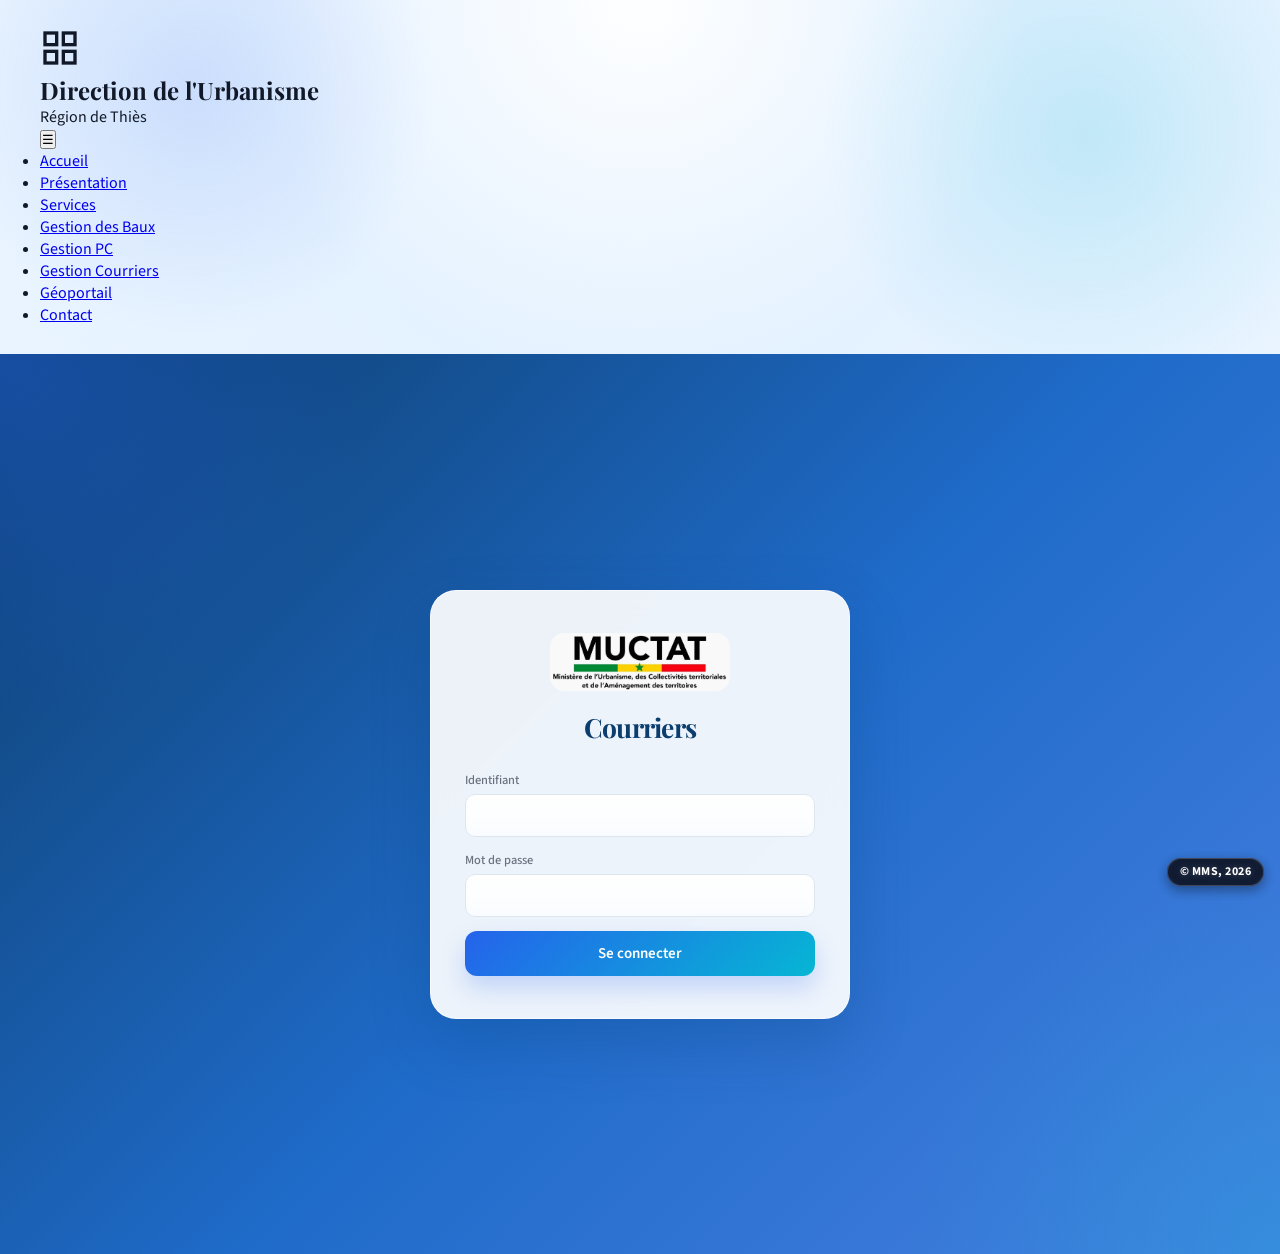
<file: index.html>
<!DOCTYPE html>
<html lang="fr">
<head>
<meta charset="UTF-8">
<meta name="viewport" content="width=device-width, initial-scale=1.0">
<title>Courriers — Connexion</title>
<link rel="icon" type="image/jpeg" href="images/muctat-logo.jpg">
<link href="https://fonts.googleapis.com/css2?family=Playfair+Display:wght@400;600&family=Source+Sans+3:wght@400;500;600&display=swap" rel="stylesheet">
<link rel="stylesheet" href="css/style.css">
<link rel="stylesheet" href="http://192.168.1.7/urbanisme1/styles.css">
<link href="https://cdnjs.cloudflare.com/ajax/libs/font-awesome/6.0.0/css/all.min.css" rel="stylesheet">
</head>
<body>
<!-- Navigation -->
    <nav class="navbar">
        <div class="container">
            <div class="nav-content">
                <div class="logo">
                    <svg width="40" height="40" viewBox="0 0 24 24" fill="none" stroke="currentColor" stroke-width="2">
                        <rect x="3" y="3" width="7" height="7"></rect>
                        <rect x="14" y="3" width="7" height="7"></rect>
                        <rect x="14" y="14" width="7" height="7"></rect>
                        <rect x="3" y="14" width="7" height="7"></rect>
                    </svg>
                    <div>
                        <h1>Direction de l'Urbanisme</h1>
                        <p>Région de Thiès</p>
                    </div>
                </div>
                <button class="menu-toggle" onclick="toggleMenu()">☰</button>
                <ul class="nav-links" id="navLinks">
                    <li><a href="https://urbanisme1.onrender.com/index.html">Accueil</a></li>
                    <li><a href="https://urbanisme1.onrender.com/presentation.html">Présentation</a></li>
                    <li><a href="https://urbanisme1.onrender.com/services.html">Services</a></li>
                    <li><a href="https://urbanisme1.onrender.com/vf_plateforme.html">Gestion des Baux</a></li>
                    <li><a href="https://dossierpermis.onrender.com">Gestion PC</a></li>
                    <li><a href="https://gestion-courriers.onrender.com" class="active">Gestion Courriers</a></li>
                    <li><a href="https://urbanisme1.onrender.com/geoportail_final.html">Géoportail</a></li>
                    <li><a href="https://urbanisme1.onrender.com/contact.html">Contact</a></li>
                </ul>
            </div>
        </div>
    </nav>
<div class="login-page">
  <div class="login-card">
    <div class="brand-block">
      <img src="images/muctat-logo.jpg" alt="Logo">
      <h1>Courriers</h1>
    </div>

    <form id="form-login">
      <div class="field">
        <label>Identifiant</label>
        <input type="text" id="username" required autocomplete="username">
      </div>
      <div class="field">
        <label>Mot de passe</label>
        <input type="password" id="password" required autocomplete="current-password">
      </div>
      <p id="erreur-login" class="msg-error" style="display:none;"></p>
      <button type="submit" class="btn btn-primary" style="width:100%; justify-content:center;" id="btn-connexion">
        Se connecter
      </button>
    </form>
  </div>
</div>

<script src="js/api-client.js"></script>
<script>
  CourrierAPI.moi().then(() => { window.location.href = 'accueil.html'; }).catch(() => {});

  document.getElementById('form-login').addEventListener('submit', async (e) => {
    e.preventDefault();
    const bouton = document.getElementById('btn-connexion');
    const erreur = document.getElementById('erreur-login');
    erreur.style.display = 'none';
    bouton.disabled = true;
    bouton.textContent = 'Connexion…';

    try {
      const username = document.getElementById('username').value.trim();
      const password = document.getElementById('password').value;
      await CourrierAPI.login(username, password);
      window.location.href = 'accueil.html';
    } catch (err) {
      erreur.textContent = err.message;
      erreur.style.display = 'block';
      bouton.disabled = false;
      bouton.textContent = 'Se connecter';
    }
  });
</script>
<div style="position: fixed; bottom: 14px; right: 16px; font-size: 12px; line-height: 1; font-weight: 700; letter-spacing: 0.04em; color: #ffffff; background: rgba(15, 23, 42, 0.78); border: 1px solid rgba(255,255,255,0.18); padding: 7px 12px; border-radius: 999px; box-shadow: 0 4px 12px rgba(0,0,0,0.2); backdrop-filter: blur(3px); font-family: 'Source Sans 3', sans-serif; z-index: 1000;">
  © MMS, 2026
</div>
<script src="http://192.168.1.7/urbanisme1/script.js"></script>
</body>
</html>
</file>
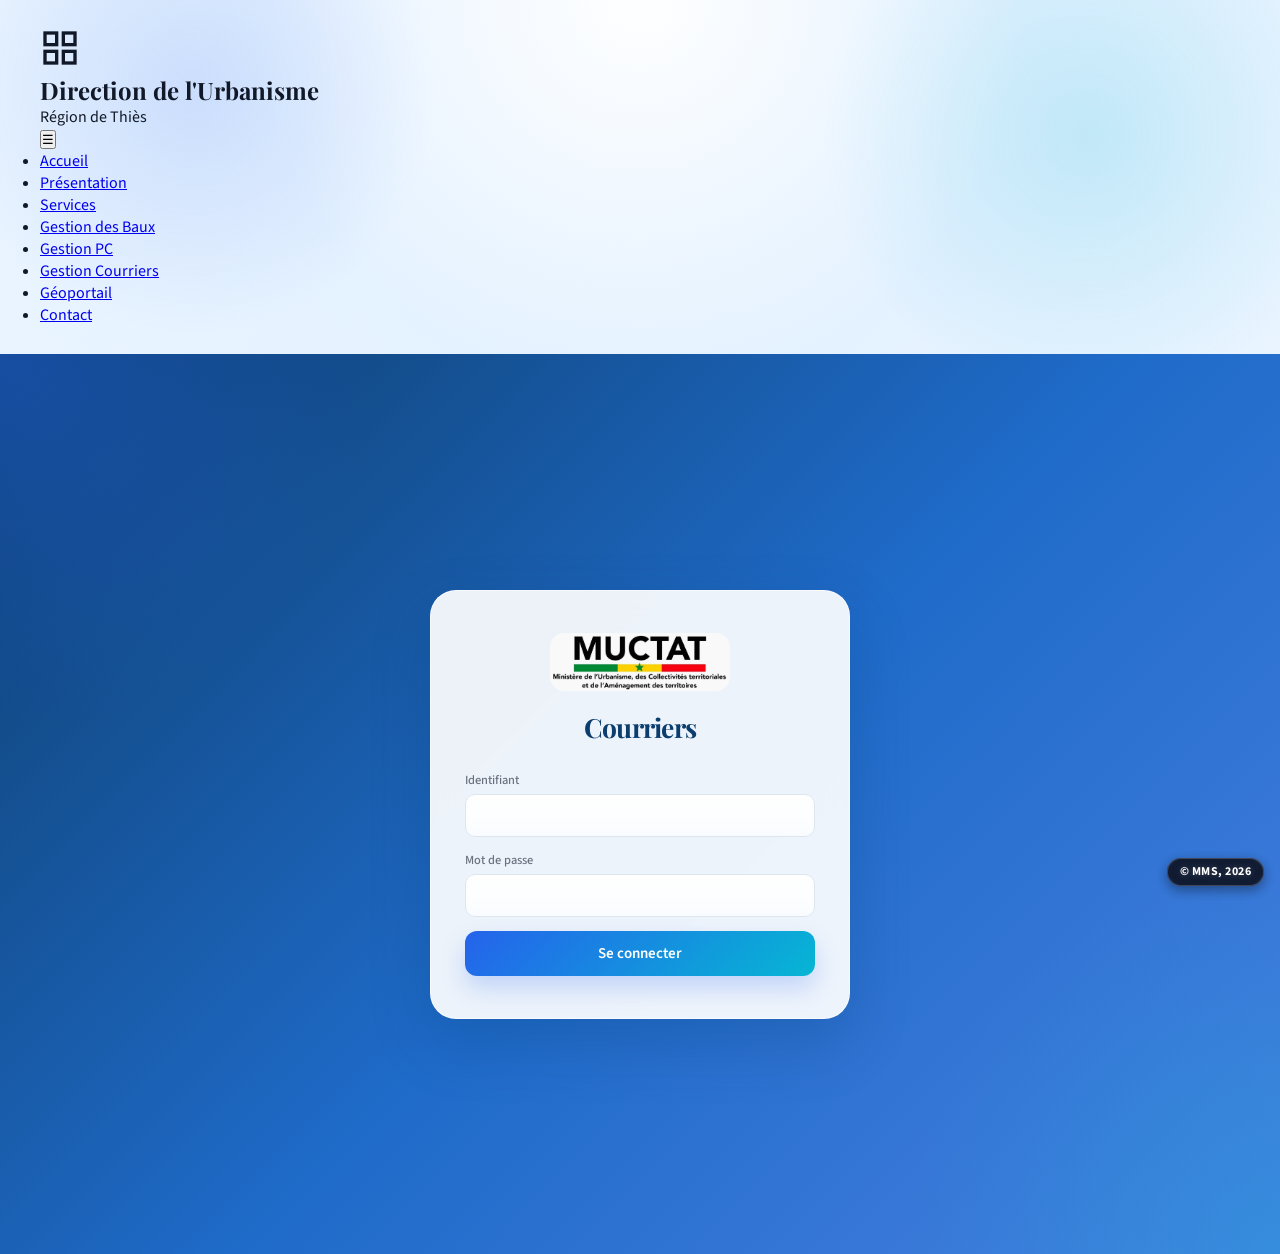
<file: accueil.html>
<!DOCTYPE html>
<html lang="fr">
<head>
<meta charset="UTF-8">
<meta name="viewport" content="width=device-width, initial-scale=1.0">
<title>Courriers — Accueil</title>
<link rel="icon" type="image/jpeg" href="images/muctat-logo.jpg">
<link href="https://fonts.googleapis.com/css2?family=Playfair+Display:wght@400;600&family=Source+Sans+3:wght@400;500;600&display=swap" rel="stylesheet">
<link rel="stylesheet" href="css/style.css">
</head>
<body>

<div id="navbar"></div>

<div class="container">
  <div class="home-hero">
    <h2>Bienvenue, <span id="home-nom"></span> 👋</h2>
    <p>Choisissez un module pour commencer.</p>
  </div>

  <div class="home-grid" id="home-grid"></div>
</div>

<script src="js/api-client.js"></script>
<script>
// ===================================================================
// NAVBAR PARTAGÉE — injectée dans <div id="navbar"></div>
// ===================================================================

const NAV_ITEMS = [
  { page: 'accueil', label: 'Accueil', href: 'accueil.html', roles: null },
  { page: 'tableau-de-bord', label: 'Tableau de bord', href: 'tableau-de-bord.html', roles: null },
  { page: 'entrants', label: 'Courriers entrants', href: 'courriers-entrants.html', roles: ['ADMINISTRATEUR', 'SUPER_AGENT'] },
  { page: 'sortants', label: 'Courriers sortants', href: 'courriers-sortants.html', roles: ['ADMINISTRATEUR', 'SUPER_AGENT'] },
  { page: 'imputations', label: 'Imputations', href: 'imputations.html', roles: null },
  { page: 'parametres', label: 'Paramètres', href: 'parametres.html', roles: ['ADMINISTRATEUR'] },
];

const LABEL_ROLE = {
  ADMINISTRATEUR: 'Administrateur',
  SUPER_AGENT: 'Super Agent',
  AGENT: 'Agent',
};

function resolveActivePage(activePage) {
  const rawPage = activePage || window.location.pathname || '';
  const normalized = rawPage
    .split('?')[0]
    .split('#')[0]
    .replace(/\\/g, '/')
    .toLowerCase();
  const fileName = normalized.substring(normalized.lastIndexOf('/') + 1);
  const baseName = fileName.replace(/\.html$/i, '');

  const aliases = {
    'accueil': 'accueil',
    'accueil.html': 'accueil',
    'tableau-de-bord': 'tableau-de-bord',
    'tableau-de-bord.html': 'tableau-de-bord',
    'courriers-entrants': 'entrants',
    'courriers-entrants.html': 'entrants',
    'courriers-sortants': 'sortants',
    'courriers-sortants.html': 'sortants',
    'imputations': 'imputations',
    'imputations.html': 'imputations',
    'parametres': 'parametres',
    'parametres.html': 'parametres',
    'index': null,
    'index.html': null,
  };

  return aliases[baseName] || aliases[fileName] || null;
}

function formatDateRelative(iso) {
  const d = new Date(iso);
  return d.toLocaleString('fr-FR', { day: '2-digit', month: '2-digit', hour: '2-digit', minute: '2-digit' });
}

function lienNotification(n) {
  if (n.lien_module === 'entrant') return 'courriers-entrants.html';
  if (n.lien_module === 'sortant') return 'courriers-sortants.html';
  if (n.lien_module === 'imputation') return 'imputations.html';
  return null;
}

async function rafraichirCloche() {
  const badge = document.getElementById('notif-badge');
  const liste = document.getElementById('notif-liste');
  if (!badge || !liste) return;
  try {
    const { notifications, non_lues } = await CourrierAPI.listerNotifications();
    badge.style.display = non_lues > 0 ? 'inline-flex' : 'none';
    badge.textContent = non_lues > 9 ? '9+' : String(non_lues);

    liste.innerHTML = notifications.length ? notifications.map((n) => `
      <div class="notif-item ${n.lu ? '' : 'notif-unread'}" data-id="${n.id}" data-href="${lienNotification(n) || ''}">
        <div class="notif-msg">${n.message}</div>
        <div class="notif-date">${formatDateRelative(n.created_at)}</div>
      </div>
    `).join('') : '<div class="notif-empty">Aucune notification.</div>';

    liste.querySelectorAll('.notif-item').forEach((el) => {
      el.addEventListener('click', async () => {
        try { await CourrierAPI.marquerNotificationLue(el.dataset.id); } catch (e) { /* ignore */ }
        if (el.dataset.href) window.location.href = el.dataset.href;
        else rafraichirCloche();
      });
    });
  } catch (err) {
    console.error('Notifications:', err.message);
  }
}

async function initNavbar(activePage) {
  const el = document.getElementById('navbar');
  if (!el) return null;

  let user;
  try {
    user = await CourrierAPI.moi();
  } catch (err) {
    window.location.href = 'index.html';
    return null;
  }

  const currentPage = resolveActivePage(activePage);

  const links = NAV_ITEMS
    .filter((item) => !item.roles || item.roles.includes(user.role))
    .map((item) => `<a href="${item.href}" class="${item.page === currentPage ? 'active' : ''}">${item.label}</a>`)
    .join('');

  el.innerHTML = `
    <header class="topbar">
      <div class="brand">
        <img src="images/muctat-logo.jpg" alt="Logo" onerror="this.style.display='none'">
        <div>
          <h1>Gestion des courriers</h1>
        </div>
      </div>
      <nav>${links}</nav>
      <div class="user-box">
        <div class="notif-bell-wrap">
          <button class="btn-bell" id="btn-cloche" title="Notifications" aria-label="Notifications">
            🔔<span class="notif-badge" id="notif-badge" style="display:none;">0</span>
          </button>
          <div class="notif-dropdown" id="notif-dropdown" style="display:none;">
            <div class="notif-dropdown-header">
              <strong>Notifications</strong>
              <button class="link-btn" id="btn-tout-lu" style="width:auto; margin:0;">Tout marquer comme lu</button>
            </div>
            <div class="notif-liste" id="notif-liste"><div class="notif-empty">Chargement…</div></div>
          </div>
        </div>
        <div>
          <div>${user.nom_complet}</div>
          <div class="role-tag">${LABEL_ROLE[user.role] || user.role}</div>
        </div>
        <button class="btn-logout" id="btn-deconnexion">Déconnexion</button>
      </div>
    </header>
  `;

  document.getElementById('btn-deconnexion').addEventListener('click', async () => {
    try { await CourrierAPI.logout(); } catch (e) { /* ignore */ }
    window.location.href = 'index.html';
  });

  const cloche = document.getElementById('btn-cloche');
  const dropdown = document.getElementById('notif-dropdown');
  cloche.addEventListener('click', (e) => {
    e.stopPropagation();
    dropdown.style.display = dropdown.style.display === 'none' ? 'block' : 'none';
  });
  document.addEventListener('click', (e) => {
    if (!dropdown.contains(e.target) && e.target !== cloche) dropdown.style.display = 'none';
  });
  document.getElementById('btn-tout-lu').addEventListener('click', async (e) => {
    e.stopPropagation();
    try { await CourrierAPI.marquerToutesNotificationsLues(); await rafraichirCloche(); } catch (err) { /* ignore */ }
  });

  rafraichirCloche();
  setInterval(rafraichirCloche, 30000);

  return user;
}
</script>
<script>
  const MODULES = [
    { href: 'tableau-de-bord.html', icon: '📊', titre: 'Tableau de bord', desc: "Vue d'ensemble de l'activité", roles: null },
    { href: 'courriers-entrants.html', icon: '📥', titre: 'Courriers entrants', desc: 'Enregistrer et suivre le courrier reçu', roles: ['ADMINISTRATEUR', 'SUPER_AGENT'] },
    { href: 'courriers-sortants.html', icon: '📤', titre: 'Courriers sortants', desc: 'Créer et suivre les courriers envoyés', roles: ['ADMINISTRATEUR', 'SUPER_AGENT'] },
    { href: 'imputations.html', icon: '📝', titre: 'Imputations', desc: 'Consignes, réponses et suivi des tâches', roles: null },
    { href: 'parametres.html', icon: '⚙️', titre: 'Paramètres', desc: 'Comptes utilisateurs et types de document', roles: ['ADMINISTRATEUR'] },
  ];

  async function demarrer() {
    const user = await initNavbar('accueil');
    document.getElementById('home-nom').textContent = user.nom_complet;
    const grid = document.getElementById('home-grid');
    grid.innerHTML = MODULES
      .filter((m) => !m.roles || m.roles.includes(user.role))
      .map((m) => `
        <a class="home-card" href="${m.href}">
          <div class="home-icon">${m.icon}</div>
          <h3>${m.titre}</h3>
          <p>${m.desc}</p>
        </a>
      `).join('');
  }
  demarrer().catch((err) => alert(err.message));
</script>
<div style="position: fixed; bottom: 14px; right: 16px; font-size: 12px; line-height: 1; font-weight: 700; letter-spacing: 0.04em; color: #ffffff; background: rgba(15, 23, 42, 0.78); border: 1px solid rgba(255,255,255,0.18); padding: 7px 12px; border-radius: 999px; box-shadow: 0 4px 12px rgba(0,0,0,0.2); backdrop-filter: blur(3px); font-family: 'Source Sans 3', sans-serif; z-index: 1000;">
  © MMS, 2026
</div>
</body>
</html>
</file>
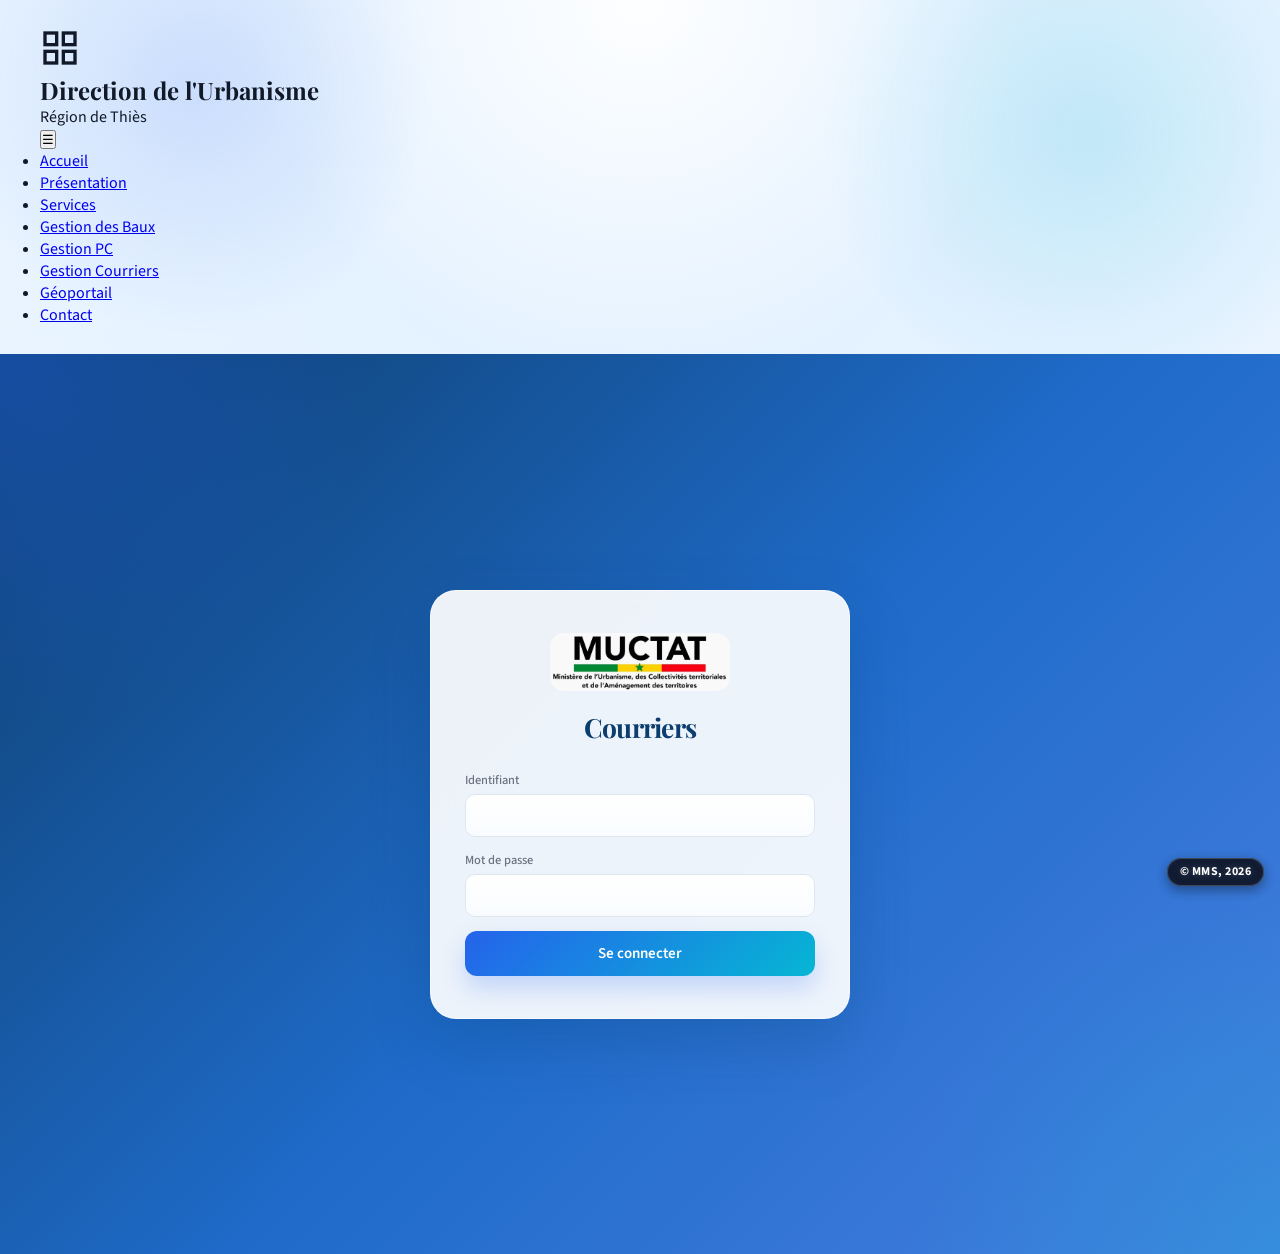
<file: courriers-entrants.html>
<!DOCTYPE html>
<html lang="fr">
<head>
<meta charset="UTF-8">
<meta name="viewport" content="width=device-width, initial-scale=1.0">
<title>Courriers entrants</title>
<link rel="icon" type="image/jpeg" href="images/muctat-logo.jpg">
<link href="https://fonts.googleapis.com/css2?family=Playfair+Display:wght@400;600&family=Source+Sans+3:wght@400;500;600&display=swap" rel="stylesheet">
<link rel="stylesheet" href="css/style.css">
</head>
<body>

<div id="navbar"></div>

<div class="container">
  <div class="page-header">
    <div>
      <h2>Courriers entrants</h2>
      <p>Enregistrement et suivi du courrier reçu</p>
    </div>
    <button class="btn btn-arrivee" id="btn-nouveau">+ Nouveau courrier entrant</button>
  </div>

  <div class="summary-grid">
    <div class="summary-card arrivee">
      <div class="label">Total entrants</div>
      <div class="value" id="summary-total">0</div>
      <div class="mini">Courriers enregistrés</div>
    </div>
    <div class="summary-card">
      <div class="label">En attente</div>
      <div class="value" id="summary-attente">0</div>
      <div class="mini">À traiter rapidement</div>
    </div>
    <div class="summary-card depart">
      <div class="label">Urgents</div>
      <div class="value" id="summary-urgents">0</div>
      <div class="mini">Priorité élevée</div>
    </div>
  </div>

  <div class="info-banner">
    <div class="info-item">Dernier numéro : <strong id="info-last">—</strong></div>
  </div>

  <div class="search-bar field-row">
    <input type="search" id="recherche" placeholder="Rechercher par numéro, expéditeur, objet…">
    <select id="filtre-statut">
      <option value="">Tous les statuts</option>
      <option value="en_attente">En attente</option>
      <option value="en_cours">En cours</option>
      <option value="traite">Traité</option>
    </select>
    <select id="filtre-priorite">
      <option value="">Toutes priorités</option>
      <option value="normal">Normal</option>
      <option value="urgent">Urgent</option>
      <option value="tres_urgent">Très urgent</option>
    </select>
  </div>

  <div class="table-card">
    <table>
      <thead>
        <tr>
          <th>Numéro</th><th>Date</th><th>Expéditeur</th><th>Objet</th><th>Priorité</th><th>Statut</th><th></th>
        </tr>
      </thead>
      <tbody id="corps-tableau">
        <tr><td colspan="7" class="empty-row">Chargement…</td></tr>
      </tbody>
    </table>
  </div>
</div>

<!-- Modale : création / détail -->
<div class="modal-overlay" id="modal-overlay" style="display:none;">
  <div class="modal modal-large">
    <div class="modal-header">
      <h3 id="modal-titre">Nouveau courrier entrant</h3>
      <button class="modal-close" id="modal-close">✕</button>
    </div>
    <div class="modal-body">
      <form id="form-courrier">
        <input type="hidden" id="c-id">
        <div class="field-row">
          <div class="field">
            <label>Date de réception</label>
            <input type="date" id="c-date" required>
          </div>
          <div class="field">
            <label>Expéditeur</label>
            <input type="text" id="c-expediteur" required>
          </div>
        </div>
        <div class="field">
          <label>Objet</label>
          <textarea id="c-objet" rows="2" required></textarea>
        </div>
        <div class="field-row">
          <div class="field">
            <label>Type de document</label>
            <div class="input-with-btn">
              <select id="c-type-doc"></select>
              <button type="button" class="btn btn-outline btn-sm" id="btn-add-type">+</button>
            </div>
          </div>
          <div class="field">
            <label>Priorité</label>
            <select id="c-priorite">
              <option value="normal">Normal</option>
              <option value="urgent">Urgent</option>
              <option value="tres_urgent">Très urgent</option>
            </select>
          </div>
          <div class="field">
            <label>Statut</label>
            <select id="c-statut">
              <option value="en_attente">En attente</option>
              <option value="en_cours">En cours</option>
              <option value="traite">Traité</option>
            </select>
          </div>
        </div>

        <div class="field" id="bloc-pj" style="display:none;">
          <label>Pièces jointes (scans)</label>
          <input type="file" id="c-fichier" multiple>
          <div class="pj-list" id="liste-pj"></div>
        </div>

        <div class="checkbox-row">
          <input type="checkbox" id="c-accuse">
          <label style="margin:0;">Accusé de réception délivré</label>
        </div>

        <p id="erreur-form" class="msg-error" style="display:none;"></p>

        <div class="modal-actions">
          <button type="submit" class="btn btn-arrivee" id="btn-enregistrer">Enregistrer</button>
          <button type="button" class="btn btn-outline" id="btn-annuler">Annuler</button>
          <button type="button" class="btn btn-danger" id="btn-supprimer" style="display:none; margin-left:auto;">Supprimer</button>
        </div>
      </form>

      <div id="bloc-historique" style="display:none; margin-top:24px;">
        <h3 style="font-size:0.95rem; color:var(--navy); margin-bottom:10px;">Historique des modifications</h3>
        <div id="liste-historique"></div>
      </div>
    </div>
  </div>
</div>

<script src="js/api-client.js"></script>
<script>
// ===================================================================
// NAVBAR PARTAGÉE — injectée dans <div id="navbar"></div>
// ===================================================================

const NAV_ITEMS = [
  { page: 'accueil', label: 'Accueil', href: 'accueil.html', roles: null },
  { page: 'tableau-de-bord', label: 'Tableau de bord', href: 'tableau-de-bord.html', roles: null },
  { page: 'entrants', label: 'Courriers entrants', href: 'courriers-entrants.html', roles: ['ADMINISTRATEUR', 'SUPER_AGENT'] },
  { page: 'sortants', label: 'Courriers sortants', href: 'courriers-sortants.html', roles: ['ADMINISTRATEUR', 'SUPER_AGENT'] },
  { page: 'imputations', label: 'Imputations', href: 'imputations.html', roles: null },
  { page: 'parametres', label: 'Paramètres', href: 'parametres.html', roles: ['ADMINISTRATEUR'] },
];

const LABEL_ROLE = {
  ADMINISTRATEUR: 'Administrateur',
  SUPER_AGENT: 'Super Agent',
  AGENT: 'Agent',
};

function resolveActivePage(activePage) {
  const rawPage = activePage || window.location.pathname || '';
  const normalized = rawPage
    .split('?')[0]
    .split('#')[0]
    .replace(/\\/g, '/')
    .toLowerCase();
  const fileName = normalized.substring(normalized.lastIndexOf('/') + 1);
  const baseName = fileName.replace(/\.html$/i, '');

  const aliases = {
    'accueil': 'accueil',
    'accueil.html': 'accueil',
    'tableau-de-bord': 'tableau-de-bord',
    'tableau-de-bord.html': 'tableau-de-bord',
    'courriers-entrants': 'entrants',
    'courriers-entrants.html': 'entrants',
    'courriers-sortants': 'sortants',
    'courriers-sortants.html': 'sortants',
    'imputations': 'imputations',
    'imputations.html': 'imputations',
    'parametres': 'parametres',
    'parametres.html': 'parametres',
    'index': null,
    'index.html': null,
  };

  return aliases[baseName] || aliases[fileName] || null;
}

function formatDateRelative(iso) {
  const d = new Date(iso);
  return d.toLocaleString('fr-FR', { day: '2-digit', month: '2-digit', hour: '2-digit', minute: '2-digit' });
}

function lienNotification(n) {
  if (n.lien_module === 'entrant') return 'courriers-entrants.html';
  if (n.lien_module === 'sortant') return 'courriers-sortants.html';
  if (n.lien_module === 'imputation') return 'imputations.html';
  return null;
}

async function rafraichirCloche() {
  const badge = document.getElementById('notif-badge');
  const liste = document.getElementById('notif-liste');
  if (!badge || !liste) return;
  try {
    const { notifications, non_lues } = await CourrierAPI.listerNotifications();
    badge.style.display = non_lues > 0 ? 'inline-flex' : 'none';
    badge.textContent = non_lues > 9 ? '9+' : String(non_lues);

    liste.innerHTML = notifications.length ? notifications.map((n) => `
      <div class="notif-item ${n.lu ? '' : 'notif-unread'}" data-id="${n.id}" data-href="${lienNotification(n) || ''}">
        <div class="notif-msg">${n.message}</div>
        <div class="notif-date">${formatDateRelative(n.created_at)}</div>
      </div>
    `).join('') : '<div class="notif-empty">Aucune notification.</div>';

    liste.querySelectorAll('.notif-item').forEach((el) => {
      el.addEventListener('click', async () => {
        try { await CourrierAPI.marquerNotificationLue(el.dataset.id); } catch (e) { /* ignore */ }
        if (el.dataset.href) window.location.href = el.dataset.href;
        else rafraichirCloche();
      });
    });
  } catch (err) {
    console.error('Notifications:', err.message);
  }
}

async function initNavbar(activePage) {
  const el = document.getElementById('navbar');
  if (!el) return null;

  let user;
  try {
    user = await CourrierAPI.moi();
  } catch (err) {
    window.location.href = 'index.html';
    return null;
  }

  const currentPage = resolveActivePage(activePage);

  const links = NAV_ITEMS
    .filter((item) => !item.roles || item.roles.includes(user.role))
    .map((item) => `<a href="${item.href}" class="${item.page === currentPage ? 'active' : ''}">${item.label}</a>`)
    .join('');

  el.innerHTML = `
    <header class="topbar">
      <div class="brand">
        <img src="images/muctat-logo.jpg" alt="Logo" onerror="this.style.display='none'">
        <div>
          <h1>Gestion des courriers</h1>
        </div>
      </div>
      <nav>${links}</nav>
      <div class="user-box">
        <div class="notif-bell-wrap">
          <button class="btn-bell" id="btn-cloche" title="Notifications" aria-label="Notifications">
            🔔<span class="notif-badge" id="notif-badge" style="display:none;">0</span>
          </button>
          <div class="notif-dropdown" id="notif-dropdown" style="display:none;">
            <div class="notif-dropdown-header">
              <strong>Notifications</strong>
              <button class="link-btn" id="btn-tout-lu" style="width:auto; margin:0;">Tout marquer comme lu</button>
            </div>
            <div class="notif-liste" id="notif-liste"><div class="notif-empty">Chargement…</div></div>
          </div>
        </div>
        <div>
          <div>${user.nom_complet}</div>
          <div class="role-tag">${LABEL_ROLE[user.role] || user.role}</div>
        </div>
        <button class="btn-logout" id="btn-deconnexion">Déconnexion</button>
      </div>
    </header>
  `;

  document.getElementById('btn-deconnexion').addEventListener('click', async () => {
    try { await CourrierAPI.logout(); } catch (e) { /* ignore */ }
    window.location.href = 'index.html';
  });

  const cloche = document.getElementById('btn-cloche');
  const dropdown = document.getElementById('notif-dropdown');
  cloche.addEventListener('click', (e) => {
    e.stopPropagation();
    dropdown.style.display = dropdown.style.display === 'none' ? 'block' : 'none';
  });
  document.addEventListener('click', (e) => {
    if (!dropdown.contains(e.target) && e.target !== cloche) dropdown.style.display = 'none';
  });
  document.getElementById('btn-tout-lu').addEventListener('click', async (e) => {
    e.stopPropagation();
    try { await CourrierAPI.marquerToutesNotificationsLues(); await rafraichirCloche(); } catch (err) { /* ignore */ }
  });

  rafraichirCloche();
  setInterval(rafraichirCloche, 30000);

  return user;
}
</script>
<script>
  let TYPES_DOC = [];
  let courrierCourantId = null;

  const LABEL_STATUT = { en_attente: 'En attente', en_cours: 'En cours', traite: 'Traité' };
  const LABEL_PRIORITE = { normal: 'Normal', urgent: 'Urgent', tres_urgent: 'Très urgent' };

  function remplirSelect(select, items, valeurSelectionnee) {
    select.innerHTML = items.map((i) => `<option value="${i.id}">${i.nom}</option>`).join('');
    if (valeurSelectionnee) select.value = valeurSelectionnee;
  }

  async function chargerListes() {
    TYPES_DOC = await CourrierAPI.listerTypesDocument();
    remplirSelect(document.getElementById('c-type-doc'), TYPES_DOC);
  }

  function mettreAJourResume(courriers) {
    const total = courriers.length;
    const attente = courriers.filter((c) => c.statut === 'en_attente').length;
    const urgents = courriers.filter((c) => c.priorite === 'urgent' || c.priorite === 'tres_urgent').length;
    const lastNumero = courriers.length ? courriers[0].numero || '—' : '—';

    document.getElementById('summary-total').textContent = total;
    document.getElementById('summary-attente').textContent = attente;
    document.getElementById('summary-urgents').textContent = urgents;
    document.getElementById('info-last').textContent = lastNumero;
  }

  async function chargerTableau() {
    const corps = document.getElementById('corps-tableau');
    corps.innerHTML = '<tr><td colspan="7" class="empty-row">Chargement…</td></tr>';
    const filtres = {};
    const q = document.getElementById('recherche').value.trim();
    const statut = document.getElementById('filtre-statut').value;
    const priorite = document.getElementById('filtre-priorite').value;
    if (q) filtres.q = q;
    if (statut) filtres.statut = statut;
    if (priorite) filtres.priorite = priorite;

    const courriers = await CourrierAPI.listerEntrants(filtres);
    mettreAJourResume(courriers);
    if (!courriers.length) {
      corps.innerHTML = '<tr><td colspan="7" class="empty-row"><div class="empty-state">📭 Aucun courrier entrant pour le moment.<br><small>Ajoutez un nouveau courrier pour commencer.</small></div></td></tr>';
      return;
    }
    corps.innerHTML = courriers.map((c) => `
      <tr data-id="${c.id}" class="${(c.priorite === 'urgent' || c.priorite === 'tres_urgent') ? 'highlight-row' : ''}" style="cursor:pointer;">
        <td><span class="ref-badge arrivee">${c.numero}</span></td>
        <td>${c.date_reception}</td>
        <td>${c.expediteur}</td>
        <td class="truncate">${c.objet}</td>
        <td><span class="priorite-tag priorite-${c.priorite}">${LABEL_PRIORITE[c.priorite]}</span></td>
        <td><span class="status-tag status-${c.statut}">${LABEL_STATUT[c.statut]}</span></td>
        <td>
          <button type="button" class="btn btn-sm btn-outline" data-action="voir-scan" data-module="entrant" data-id="${c.id}" title="Voir le PDF associé" aria-label="Voir le PDF associé">👁</button>
          <button type="button" class="btn btn-sm btn-danger" data-action="supprimer" data-id="${c.id}" title="Supprimer le courrier entrant">🗑</button>
        </td>
      </tr>
    `).join('');
    corps.querySelectorAll('tr[data-id]').forEach((tr) => {
      tr.addEventListener('click', () => ouvrirDetail(parseInt(tr.dataset.id, 10), courriers));
    });
    corps.querySelectorAll('[data-action="voir-scan"]').forEach((btn) => {
      btn.addEventListener('click', async (e) => {
        e.stopPropagation();
        try {
          const pjs = await CourrierAPI.listerPiecesJointes(btn.dataset.module, parseInt(btn.dataset.id, 10));
          if (pjs.length) {
            window.open(CourrierAPI.urlScan(pjs[0].chemin), '_blank', 'noopener,noreferrer');
          }
        } catch (err) {
          console.error(err);
        }
      });
    });
    corps.querySelectorAll('[data-action="supprimer"]').forEach((btn) => {
      btn.addEventListener('click', async (e) => {
        e.stopPropagation();
        if (!confirm('Supprimer définitivement ce courrier entrant ?')) return;
        try {
          await CourrierAPI.supprimerEntrant(parseInt(btn.dataset.id, 10));
          await chargerTableau();
        } catch (err) {
          alert(err.message);
        }
      });
    });
  }

  function resetForm() {
    courrierCourantId = null;
    document.getElementById('form-courrier').reset();
    document.getElementById('c-id').value = '';
    document.getElementById('c-date').value = new Date().toISOString().slice(0, 10);
    document.getElementById('c-statut').value = 'en_attente';
    document.getElementById('modal-titre').textContent = 'Nouveau courrier entrant';
    document.getElementById('bloc-pj').style.display = 'block';
    document.getElementById('bloc-historique').style.display = 'none';
    document.getElementById('btn-supprimer').style.display = 'none';
    document.getElementById('erreur-form').style.display = 'none';
  }

  function ouvrirModale() {
    document.getElementById('modal-overlay').style.display = 'flex';
  }
  function fermerModale() {
    document.getElementById('modal-overlay').style.display = 'none';
  }

  async function ouvrirDetail(id, courriers) {
    const c = courriers.find((x) => x.id === id);
    if (!c) return;
    resetForm();
    courrierCourantId = id;
    document.getElementById('modal-titre').textContent = `Courrier ${c.numero}`;
    document.getElementById('c-id').value = c.id;
    document.getElementById('c-date').value = c.date_reception;
    document.getElementById('c-expediteur').value = c.expediteur;
    document.getElementById('c-objet').value = c.objet;
    if (c.type_document_id) document.getElementById('c-type-doc').value = c.type_document_id;
    document.getElementById('c-priorite').value = c.priorite;
    document.getElementById('c-statut').value = c.statut;
    document.getElementById('c-accuse').checked = c.accuse_reception;
    document.getElementById('btn-supprimer').style.display = 'inline-flex';
    document.getElementById('bloc-pj').style.display = 'block';
    document.getElementById('bloc-historique').style.display = 'block';
    ouvrirModale();
    chargerPiecesJointes(id, c.numero);
    chargerHistorique(id);
  }

  async function chargerPiecesJointes(id, numero) {
    const liste = document.getElementById('liste-pj');
    liste.innerHTML = 'Chargement…';
    try {
      const pjs = await CourrierAPI.listerPiecesJointes('entrant', id);
      liste.innerHTML = pjs.length ? pjs.map((pj) => `
        <div class="pj-item">
          <span class="pj-label">
            <a href="${CourrierAPI.urlScan(pj.chemin)}" target="_blank" rel="noopener">${pj.nom_original}</a>
          </span>
          <div class="pj-actions">
            <a href="${CourrierAPI.urlScan(pj.chemin)}" target="_blank" rel="noopener" class="btn btn-sm btn-outline" title="Voir le PDF" aria-label="Voir le PDF">👁</a>
            <button type="button" class="btn btn-sm btn-danger" data-pj-id="${pj.id}">Supprimer</button>
          </div>
        </div>
      `).join('') : '<p style="color:var(--text-muted); font-size:0.85rem;">Aucune pièce jointe.</p>';
      liste.querySelectorAll('[data-pj-id]').forEach((btn) => {
        btn.addEventListener('click', async () => {
          await CourrierAPI.supprimerPieceJointe(btn.dataset.pjId);
          chargerPiecesJointes(id, numero);
        });
      });
    } catch (err) {
      liste.innerHTML = `<p class="msg-error">${err.message}</p>`;
    }
  }

  async function chargerHistorique(id) {
    const liste = document.getElementById('liste-historique');
    liste.innerHTML = 'Chargement…';
    try {
      const entrees = await CourrierAPI.historique({ courrier_module: 'entrant', entity_id: id });
      liste.innerHTML = entrees.length ? entrees.map((h) => `
        <div class="history-entry">
          <div class="history-icon">${(h.utilisateurs ? h.utilisateurs.nom_complet : '?').charAt(0)}</div>
          <div class="history-content">
            <strong>${h.action} — ${h.utilisateurs ? h.utilisateurs.nom_complet : 'Utilisateur inconnu'}</strong>
            <p>${new Date(h.created_at).toLocaleString('fr-FR')}</p>
          </div>
        </div>
      `).join('') : '<p style="color:var(--text-muted); font-size:0.85rem;">Aucun historique.</p>';
    } catch (err) {
      liste.innerHTML = `<p class="msg-error">${err.message}</p>`;
    }
  }

  document.getElementById('btn-nouveau').addEventListener('click', () => { resetForm(); ouvrirModale(); });
  document.getElementById('modal-close').addEventListener('click', fermerModale);
  document.getElementById('btn-annuler').addEventListener('click', fermerModale);

  document.getElementById('btn-add-type').addEventListener('click', async () => {
    const nom = prompt('Nom du nouveau type de document :');
    if (!nom) return;
    await CourrierAPI.ajouterTypeDocument(nom);
    await chargerListes();
  });

  document.getElementById('form-courrier').addEventListener('submit', async (e) => {
    e.preventDefault();
    const erreur = document.getElementById('erreur-form');
    erreur.style.display = 'none';
    const donnees = {
      date_reception: document.getElementById('c-date').value,
      expediteur: document.getElementById('c-expediteur').value.trim(),
      objet: document.getElementById('c-objet').value.trim(),
      type_document_id: document.getElementById('c-type-doc').value || null,
      priorite: document.getElementById('c-priorite').value,
      accuse_reception: document.getElementById('c-accuse').checked,
    };

    try {
      let courrier;
      if (courrierCourantId) {
        donnees.statut = document.getElementById('c-statut').value;
        courrier = await CourrierAPI.modifierEntrant(courrierCourantId, donnees);
        courrier = Array.isArray(courrier) ? courrier[0] : courrier;
      } else {
        courrier = await CourrierAPI.creerEntrant(donnees);
        courrier = Array.isArray(courrier) ? courrier[0] : courrier;
        courrierCourantId = courrier.id;
      }

      const fichierInput = document.getElementById('c-fichier');
      if (fichierInput.files.length) {
        for (const fichier of fichierInput.files) {
          const televerse = await CourrierAPI.televerserFichier('entrant', courrier.numero, fichier);
          await CourrierAPI.enregistrerPieceJointe({
            courrier_module: 'entrant',
            courrier_id: courrierCourantId,
            chemin: televerse.chemin,
            nom_original: televerse.nom_original,
            type_mime: televerse.type_mime,
          });
        }
      }

      fermerModale();
      chargerTableau();
    } catch (err) {
      erreur.textContent = err.message;
      erreur.style.display = 'block';
    }
  });

  document.getElementById('btn-supprimer').addEventListener('click', async () => {
    if (!courrierCourantId || !confirm('Supprimer définitivement ce courrier ?')) return;
    await CourrierAPI.supprimerEntrant(courrierCourantId);
    fermerModale();
    chargerTableau();
  });

  document.getElementById('recherche').addEventListener('input', () => { clearTimeout(window._t); window._t = setTimeout(chargerTableau, 300); });
  document.getElementById('filtre-statut').addEventListener('change', chargerTableau);
  document.getElementById('filtre-priorite').addEventListener('change', chargerTableau);

  async function demarrer() {
    const user = await initNavbar('entrants');
    if (user.role === 'AGENT') {
      window.location.href = 'imputations.html';
      return;
    }
    await chargerListes();
    resetForm();
    await chargerTableau();
  }
  demarrer().catch((err) => alert(err.message));
</script>
<div style="position: fixed; bottom: 14px; right: 16px; font-size: 12px; line-height: 1; font-weight: 700; letter-spacing: 0.04em; color: #ffffff; background: rgba(15, 23, 42, 0.78); border: 1px solid rgba(255,255,255,0.18); padding: 7px 12px; border-radius: 999px; box-shadow: 0 4px 12px rgba(0,0,0,0.2); backdrop-filter: blur(3px); font-family: 'Source Sans 3', sans-serif; z-index: 1000;">
  © MMS, 2026
</div>
</body>
</html>
</file>
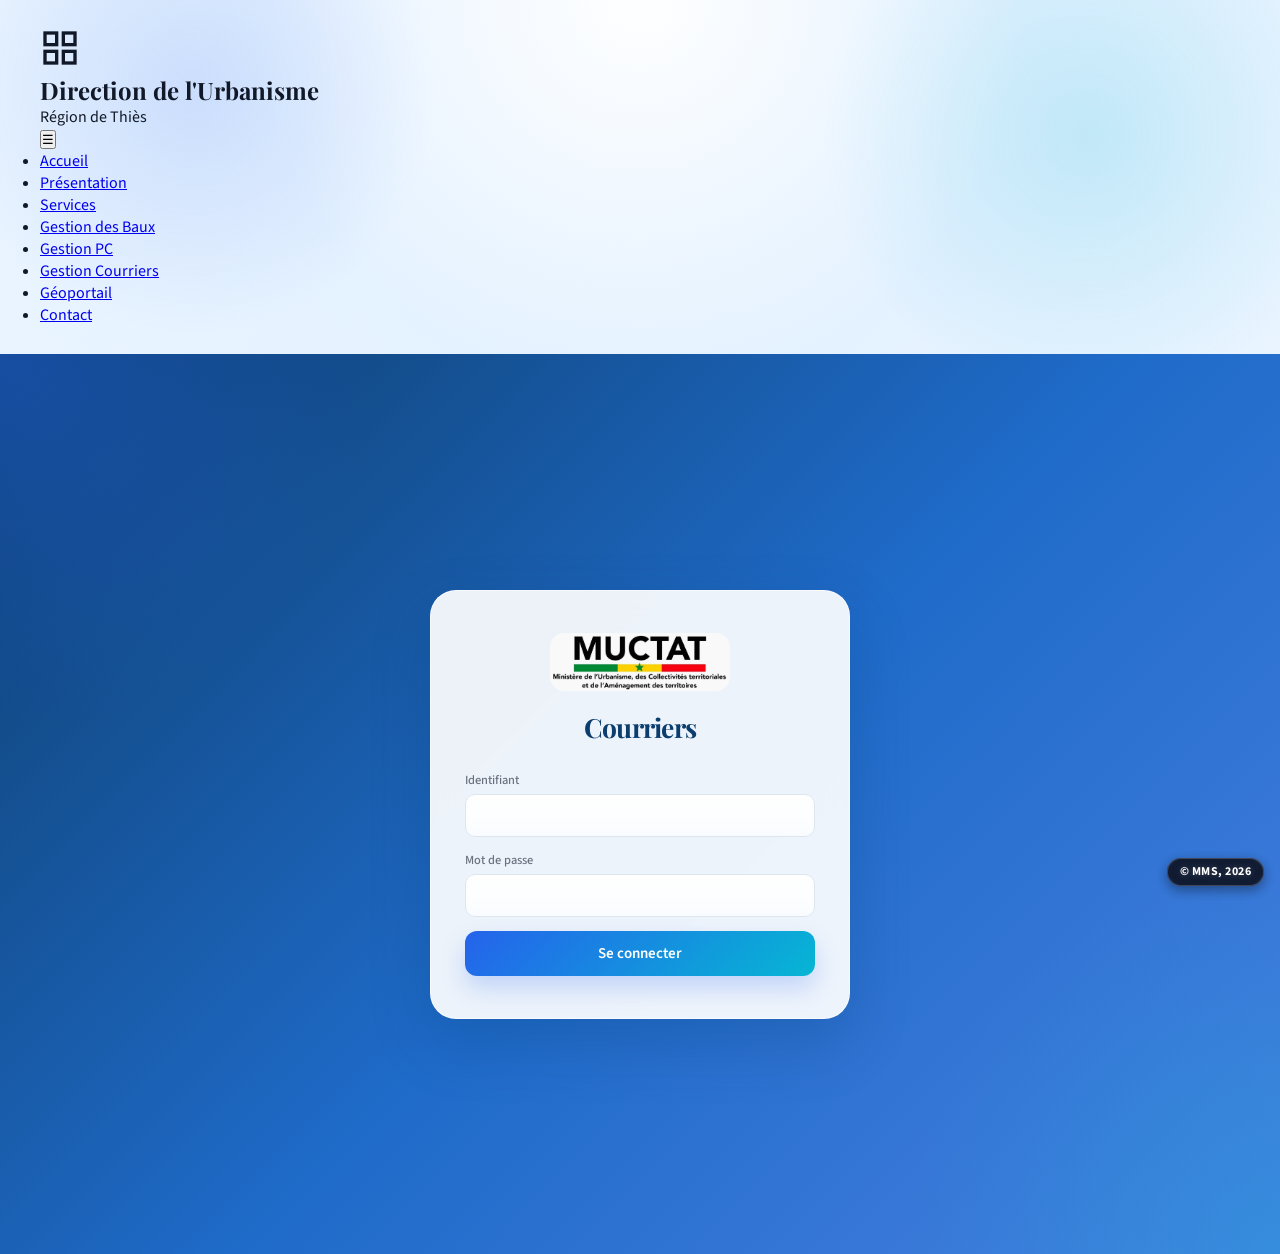
<file: courriers-sortants.html>
<!DOCTYPE html>
<html lang="fr">
<head>
<meta charset="UTF-8">
<meta name="viewport" content="width=device-width, initial-scale=1.0">
<title>Courriers sortants</title>
<link rel="icon" type="image/jpeg" href="images/muctat-logo.jpg">
<link href="https://fonts.googleapis.com/css2?family=Playfair+Display:wght@400;600&family=Source+Sans+3:wght@400;500;600&display=swap" rel="stylesheet">
<link rel="stylesheet" href="css/style.css">
</head>
<body>

<div id="navbar"></div>

<div class="container">
  <div class="page-header">
    <div>
      <h2>Courriers sortants</h2>
      <p>Création et suivi des courriers envoyés</p>
    </div>
    <button class="btn btn-depart" id="btn-nouveau">+ Nouveau courrier sortant</button>
  </div>

  <div class="summary-grid">
    <div class="summary-card depart">
      <div class="label">Total sortants</div>
      <div class="value" id="summary-total">0</div>
      <div class="mini">Courriers envoyés</div>
    </div>
    <div class="summary-card">
      <div class="label">Email</div>
      <div class="value" id="summary-email">0</div>
      <div class="mini">Par voie électronique</div>
    </div>
    <div class="summary-card arrivee">
      <div class="label">Poste + Main propre</div>
      <div class="value" id="summary-autres">0</div>
      <div class="mini">Envois hors email</div>
    </div>
  </div>

  <div class="info-banner">
    <div class="info-item">Dernier numéro : <strong id="info-last">—</strong></div>
    <div class="info-item">Mode le plus fréquent : <strong id="info-top-mode">—</strong></div>
  </div>

  <div class="search-bar field-row">
    <input type="search" id="recherche" placeholder="Rechercher par numéro, destinataire, objet…">
    <select id="filtre-mode">
      <option value="">Tous les modes d'envoi</option>
      <option value="email">Email</option>
      <option value="poste">Poste</option>
      <option value="main_propre">Main propre</option>
    </select>
  </div>

  <div class="table-card">
    <table>
      <thead>
        <tr><th>Numéro</th><th>Date d'envoi</th><th>Destinataire</th><th>Objet</th><th>Mode d'envoi</th><th>Signataire</th><th></th></tr>
      </thead>
      <tbody id="corps-tableau">
        <tr><td colspan="7" class="empty-row">Chargement…</td></tr>
      </tbody>
    </table>
  </div>
</div>

<div class="modal-overlay" id="modal-overlay" style="display:none;">
  <div class="modal modal-large">
    <div class="modal-header">
      <h3 id="modal-titre">Nouveau courrier sortant</h3>
      <button class="modal-close" id="modal-close">✕</button>
    </div>
    <div class="modal-body">
      <form id="form-courrier">
        <input type="hidden" id="c-id">
        <div class="field-row">
          <div class="field">
            <label>Date d'envoi</label>
            <input type="date" id="c-date" required>
          </div>
          <div class="field">
            <label>Destinataire</label>
            <input type="text" id="c-destinataire" required>
          </div>
        </div>
        <div class="field">
          <label>Objet</label>
          <textarea id="c-objet" rows="2" required></textarea>
        </div>
        <div class="field-row">
          <div class="field">
            <label>Mode d'envoi</label>
            <select id="c-mode">
              <option value="email">Email</option>
              <option value="poste">Poste</option>
              <option value="main_propre">Main propre</option>
            </select>
          </div>
          <div class="field">
            <label>Signature du responsable</label>
            <input type="text" id="c-signature" placeholder="Nom du responsable">
          </div>
        </div>

        <div class="field" id="bloc-pj" style="display:none;">
          <label>Pièces jointes</label>
          <input type="file" id="c-fichier" multiple>
          <div class="pj-list" id="liste-pj"></div>
        </div>

        <p id="erreur-form" class="msg-error" style="display:none;"></p>

        <div class="modal-actions">
          <button type="submit" class="btn btn-depart" id="btn-enregistrer">Enregistrer</button>
          <button type="button" class="btn btn-outline" id="btn-annuler">Annuler</button>
          <button type="button" class="btn btn-danger" id="btn-supprimer" style="display:none; margin-left:auto;">Supprimer</button>
        </div>
      </form>

      <div id="bloc-historique" style="display:none; margin-top:24px;">
        <h3 style="font-size:0.95rem; color:var(--navy); margin-bottom:10px;">Historique des modifications</h3>
        <div id="liste-historique"></div>
      </div>
    </div>
  </div>
</div>

<script src="js/api-client.js"></script>
<script>
// ===================================================================
// NAVBAR PARTAGÉE — injectée dans <div id="navbar"></div>
// ===================================================================

const NAV_ITEMS = [
  { page: 'accueil', label: 'Accueil', href: 'accueil.html', roles: null },
  { page: 'tableau-de-bord', label: 'Tableau de bord', href: 'tableau-de-bord.html', roles: null },
  { page: 'entrants', label: 'Courriers entrants', href: 'courriers-entrants.html', roles: ['ADMINISTRATEUR', 'SUPER_AGENT'] },
  { page: 'sortants', label: 'Courriers sortants', href: 'courriers-sortants.html', roles: ['ADMINISTRATEUR', 'SUPER_AGENT'] },
  { page: 'imputations', label: 'Imputations', href: 'imputations.html', roles: null },
  { page: 'parametres', label: 'Paramètres', href: 'parametres.html', roles: ['ADMINISTRATEUR'] },
];

const LABEL_ROLE = {
  ADMINISTRATEUR: 'Administrateur',
  SUPER_AGENT: 'Super Agent',
  AGENT: 'Agent',
};

function resolveActivePage(activePage) {
  const rawPage = activePage || window.location.pathname || '';
  const normalized = rawPage
    .split('?')[0]
    .split('#')[0]
    .replace(/\\/g, '/')
    .toLowerCase();
  const fileName = normalized.substring(normalized.lastIndexOf('/') + 1);
  const baseName = fileName.replace(/\.html$/i, '');

  const aliases = {
    'accueil': 'accueil',
    'accueil.html': 'accueil',
    'tableau-de-bord': 'tableau-de-bord',
    'tableau-de-bord.html': 'tableau-de-bord',
    'courriers-entrants': 'entrants',
    'courriers-entrants.html': 'entrants',
    'courriers-sortants': 'sortants',
    'courriers-sortants.html': 'sortants',
    'imputations': 'imputations',
    'imputations.html': 'imputations',
    'parametres': 'parametres',
    'parametres.html': 'parametres',
    'index': null,
    'index.html': null,
  };

  return aliases[baseName] || aliases[fileName] || null;
}

function formatDateRelative(iso) {
  const d = new Date(iso);
  return d.toLocaleString('fr-FR', { day: '2-digit', month: '2-digit', hour: '2-digit', minute: '2-digit' });
}

function lienNotification(n) {
  if (n.lien_module === 'entrant') return 'courriers-entrants.html';
  if (n.lien_module === 'sortant') return 'courriers-sortants.html';
  if (n.lien_module === 'imputation') return 'imputations.html';
  return null;
}

async function rafraichirCloche() {
  const badge = document.getElementById('notif-badge');
  const liste = document.getElementById('notif-liste');
  if (!badge || !liste) return;
  try {
    const { notifications, non_lues } = await CourrierAPI.listerNotifications();
    badge.style.display = non_lues > 0 ? 'inline-flex' : 'none';
    badge.textContent = non_lues > 9 ? '9+' : String(non_lues);

    liste.innerHTML = notifications.length ? notifications.map((n) => `
      <div class="notif-item ${n.lu ? '' : 'notif-unread'}" data-id="${n.id}" data-href="${lienNotification(n) || ''}">
        <div class="notif-msg">${n.message}</div>
        <div class="notif-date">${formatDateRelative(n.created_at)}</div>
      </div>
    `).join('') : '<div class="notif-empty">Aucune notification.</div>';

    liste.querySelectorAll('.notif-item').forEach((el) => {
      el.addEventListener('click', async () => {
        try { await CourrierAPI.marquerNotificationLue(el.dataset.id); } catch (e) { /* ignore */ }
        if (el.dataset.href) window.location.href = el.dataset.href;
        else rafraichirCloche();
      });
    });
  } catch (err) {
    console.error('Notifications:', err.message);
  }
}

async function initNavbar(activePage) {
  const el = document.getElementById('navbar');
  if (!el) return null;

  let user;
  try {
    user = await CourrierAPI.moi();
  } catch (err) {
    window.location.href = 'index.html';
    return null;
  }

  const currentPage = resolveActivePage(activePage);

  const links = NAV_ITEMS
    .filter((item) => !item.roles || item.roles.includes(user.role))
    .map((item) => `<a href="${item.href}" class="${item.page === currentPage ? 'active' : ''}">${item.label}</a>`)
    .join('');

  el.innerHTML = `
    <header class="topbar">
      <div class="brand">
        <img src="images/muctat-logo.jpg" alt="Logo" onerror="this.style.display='none'">
        <div>
          <h1>Gestion des courriers</h1>
        </div>
      </div>
      <nav>${links}</nav>
      <div class="user-box">
        <div class="notif-bell-wrap">
          <button class="btn-bell" id="btn-cloche" title="Notifications" aria-label="Notifications">
            🔔<span class="notif-badge" id="notif-badge" style="display:none;">0</span>
          </button>
          <div class="notif-dropdown" id="notif-dropdown" style="display:none;">
            <div class="notif-dropdown-header">
              <strong>Notifications</strong>
              <button class="link-btn" id="btn-tout-lu" style="width:auto; margin:0;">Tout marquer comme lu</button>
            </div>
            <div class="notif-liste" id="notif-liste"><div class="notif-empty">Chargement…</div></div>
          </div>
        </div>
        <div>
          <div>${user.nom_complet}</div>
          <div class="role-tag">${LABEL_ROLE[user.role] || user.role}</div>
        </div>
        <button class="btn-logout" id="btn-deconnexion">Déconnexion</button>
      </div>
    </header>
  `;

  document.getElementById('btn-deconnexion').addEventListener('click', async () => {
    try { await CourrierAPI.logout(); } catch (e) { /* ignore */ }
    window.location.href = 'index.html';
  });

  const cloche = document.getElementById('btn-cloche');
  const dropdown = document.getElementById('notif-dropdown');
  cloche.addEventListener('click', (e) => {
    e.stopPropagation();
    dropdown.style.display = dropdown.style.display === 'none' ? 'block' : 'none';
  });
  document.addEventListener('click', (e) => {
    if (!dropdown.contains(e.target) && e.target !== cloche) dropdown.style.display = 'none';
  });
  document.getElementById('btn-tout-lu').addEventListener('click', async (e) => {
    e.stopPropagation();
    try { await CourrierAPI.marquerToutesNotificationsLues(); await rafraichirCloche(); } catch (err) { /* ignore */ }
  });

  rafraichirCloche();
  setInterval(rafraichirCloche, 30000);

  return user;
}
</script>
<script>
  let courrierCourantId = null;
  const LABEL_MODE = { email: 'Email', poste: 'Poste', main_propre: 'Main propre' };

  function mettreAJourResume(courriers) {
    const total = courriers.length;
    const email = courriers.filter((c) => c.mode_envoi === 'email').length;
    const poste = courriers.filter((c) => c.mode_envoi === 'poste').length;
    const mainPropre = courriers.filter((c) => c.mode_envoi === 'main_propre').length;
    const topMode = ['email', 'poste', 'main_propre'].reduce((best, mode) => {
      const count = courriers.filter((c) => c.mode_envoi === mode).length;
      return count > best.count ? { mode, count } : best;
    }, { mode: 'email', count: 0 }).mode;

    document.getElementById('summary-total').textContent = total;
    document.getElementById('summary-email').textContent = email;
    document.getElementById('summary-autres').textContent = poste + mainPropre;
    document.getElementById('info-last').textContent = courriers.length ? courriers[0].numero || '—' : '—';
    document.getElementById('info-top-mode').textContent = topMode.replace('_', ' ');
  }

  async function chargerTableau() {
    const corps = document.getElementById('corps-tableau');
    corps.innerHTML = '<tr><td colspan="7" class="empty-row">Chargement…</td></tr>';
    const filtres = {};
    const q = document.getElementById('recherche').value.trim();
    const mode = document.getElementById('filtre-mode').value;
    if (q) filtres.q = q;
    if (mode) filtres.mode_envoi = mode;

    const courriers = await CourrierAPI.listerSortants(filtres);
    mettreAJourResume(courriers);
    if (!courriers.length) {
      corps.innerHTML = '<tr><td colspan="7" class="empty-row"><div class="empty-state">📤 Aucun courrier sortant pour le moment.<br><small>Ajoutez un nouveau courrier envoyé pour commencer.</small></div></td></tr>';
      return;
    }
    corps.innerHTML = courriers.map((c) => `
      <tr data-id="${c.id}" class="${c.mode_envoi === 'main_propre' ? 'highlight-row' : ''}" style="cursor:pointer;">
        <td><span class="ref-badge depart">${c.numero}</span></td>
        <td>${c.date_envoi}</td>
        <td>${c.destinataire}</td>
        <td class="truncate">${c.objet}</td>
        <td><span class="mode-badge mode-${c.mode_envoi}">${LABEL_MODE[c.mode_envoi]}</span></td>
        <td>${c.signature_responsable || '—'}</td>
        <td>
          <button type="button" class="btn btn-sm btn-outline" data-action="voir-scan" data-module="sortant" data-id="${c.id}" title="Voir le PDF associé" aria-label="Voir le PDF associé">👁</button>
          <button type="button" class="btn btn-sm btn-danger" data-action="supprimer" data-id="${c.id}" title="Supprimer le courrier sortant">🗑</button>
        </td>
      </tr>
    `).join('');
    corps.querySelectorAll('tr[data-id]').forEach((tr) => {
      tr.addEventListener('click', () => ouvrirDetail(parseInt(tr.dataset.id, 10), courriers));
    });
    corps.querySelectorAll('[data-action="voir-scan"]').forEach((btn) => {
      btn.addEventListener('click', async (e) => {
        e.stopPropagation();
        try {
          const pjs = await CourrierAPI.listerPiecesJointes(btn.dataset.module, parseInt(btn.dataset.id, 10));
          if (pjs.length) {
            window.open(CourrierAPI.urlScan(pjs[0].chemin), '_blank', 'noopener,noreferrer');
          }
        } catch (err) {
          console.error(err);
        }
      });
    });
    corps.querySelectorAll('[data-action="supprimer"]').forEach((btn) => {
      btn.addEventListener('click', async (e) => {
        e.stopPropagation();
        if (!confirm('Supprimer définitivement ce courrier sortant ?')) return;
        try {
          await CourrierAPI.supprimerSortant(parseInt(btn.dataset.id, 10));
          await chargerTableau();
        } catch (err) {
          alert(err.message);
        }
      });
    });
  }

  function resetForm() {
    courrierCourantId = null;
    document.getElementById('form-courrier').reset();
    document.getElementById('c-id').value = '';
    document.getElementById('c-date').value = new Date().toISOString().slice(0, 10);
    document.getElementById('modal-titre').textContent = 'Nouveau courrier sortant';
    document.getElementById('bloc-pj').style.display = 'block';
    document.getElementById('bloc-historique').style.display = 'none';
    document.getElementById('btn-supprimer').style.display = 'none';
    document.getElementById('erreur-form').style.display = 'none';
  }

  function ouvrirModale() { document.getElementById('modal-overlay').style.display = 'flex'; }
  function fermerModale() { document.getElementById('modal-overlay').style.display = 'none'; }

  async function ouvrirDetail(id, courriers) {
    const c = courriers.find((x) => x.id === id);
    if (!c) return;
    resetForm();
    courrierCourantId = id;
    document.getElementById('modal-titre').textContent = `Courrier ${c.numero}`;
    document.getElementById('c-id').value = c.id;
    document.getElementById('c-date').value = c.date_envoi;
    document.getElementById('c-destinataire').value = c.destinataire;
    document.getElementById('c-objet').value = c.objet;
    document.getElementById('c-mode').value = c.mode_envoi;
    document.getElementById('c-signature').value = c.signature_responsable || '';
    document.getElementById('btn-supprimer').style.display = 'inline-flex';
    document.getElementById('bloc-pj').style.display = 'block';
    document.getElementById('bloc-historique').style.display = 'block';
    ouvrirModale();
    chargerPiecesJointes(id);
    chargerHistorique(id);
  }

  async function chargerPiecesJointes(id) {
    const liste = document.getElementById('liste-pj');
    liste.innerHTML = 'Chargement…';
    const pjs = await CourrierAPI.listerPiecesJointes('sortant', id);
    liste.innerHTML = pjs.length ? pjs.map((pj) => `
      <div class="pj-item">
        <span class="pj-label">
          <a href="${CourrierAPI.urlScan(pj.chemin)}" target="_blank" rel="noopener">${pj.nom_original}</a>
        </span>
        <div class="pj-actions">
          <a href="${CourrierAPI.urlScan(pj.chemin)}" target="_blank" rel="noopener" class="btn btn-sm btn-outline" title="Voir le PDF" aria-label="Voir le PDF">👁</a>
          <button type="button" class="btn btn-sm btn-danger" data-pj-id="${pj.id}">Supprimer</button>
        </div>
      </div>
    `).join('') : '<p style="color:var(--text-muted); font-size:0.85rem;">Aucune pièce jointe.</p>';
    liste.querySelectorAll('[data-pj-id]').forEach((btn) => {
      btn.addEventListener('click', async () => { await CourrierAPI.supprimerPieceJointe(btn.dataset.pjId); chargerPiecesJointes(id); });
    });
  }

  async function chargerHistorique(id) {
    const liste = document.getElementById('liste-historique');
    liste.innerHTML = 'Chargement…';
    const entrees = await CourrierAPI.historique({ courrier_module: 'sortant', entity_id: id });
    liste.innerHTML = entrees.length ? entrees.map((h) => `
      <div class="history-entry">
        <div class="history-icon">${(h.utilisateurs ? h.utilisateurs.nom_complet : '?').charAt(0)}</div>
        <div class="history-content">
          <strong>${h.action} — ${h.utilisateurs ? h.utilisateurs.nom_complet : 'Utilisateur inconnu'}</strong>
          <p>${new Date(h.created_at).toLocaleString('fr-FR')}</p>
        </div>
      </div>
    `).join('') : '<p style="color:var(--text-muted); font-size:0.85rem;">Aucun historique.</p>';
  }

  document.getElementById('btn-nouveau').addEventListener('click', () => { resetForm(); ouvrirModale(); });
  document.getElementById('modal-close').addEventListener('click', fermerModale);
  document.getElementById('btn-annuler').addEventListener('click', fermerModale);

  document.getElementById('form-courrier').addEventListener('submit', async (e) => {
    e.preventDefault();
    const erreur = document.getElementById('erreur-form');
    erreur.style.display = 'none';
    const donnees = {
      date_envoi: document.getElementById('c-date').value,
      destinataire: document.getElementById('c-destinataire').value.trim(),
      objet: document.getElementById('c-objet').value.trim(),
      mode_envoi: document.getElementById('c-mode').value,
      signature_responsable: document.getElementById('c-signature').value.trim() || null,
    };

    try {
      let courrier;
      if (courrierCourantId) {
        courrier = await CourrierAPI.modifierSortant(courrierCourantId, donnees);
        courrier = Array.isArray(courrier) ? courrier[0] : courrier;
      } else {
        courrier = await CourrierAPI.creerSortant(donnees);
        courrier = Array.isArray(courrier) ? courrier[0] : courrier;
        courrierCourantId = courrier.id;
      }

      const fichierInput = document.getElementById('c-fichier');
      if (fichierInput.files.length) {
        for (const fichier of fichierInput.files) {
          const televerse = await CourrierAPI.televerserFichier('sortant', courrier.numero, fichier);
          await CourrierAPI.enregistrerPieceJointe({
            courrier_module: 'sortant',
            courrier_id: courrierCourantId,
            chemin: televerse.chemin,
            nom_original: televerse.nom_original,
            type_mime: televerse.type_mime,
          });
        }
      }

      fermerModale();
      chargerTableau();
    } catch (err) {
      erreur.textContent = err.message;
      erreur.style.display = 'block';
    }
  });

  document.getElementById('btn-supprimer').addEventListener('click', async () => {
    if (!courrierCourantId || !confirm('Supprimer définitivement ce courrier ?')) return;
    await CourrierAPI.supprimerSortant(courrierCourantId);
    fermerModale();
    chargerTableau();
  });

  document.getElementById('recherche').addEventListener('input', () => { clearTimeout(window._t); window._t = setTimeout(chargerTableau, 300); });
  document.getElementById('filtre-mode').addEventListener('change', chargerTableau);

  async function demarrer() {
    const user = await initNavbar('sortants');
    if (user.role === 'AGENT') {
      window.location.href = 'imputations.html';
      return;
    }
    resetForm();
    await chargerTableau();
  }
  demarrer().catch((err) => alert(err.message));
</script>
<div style="position: fixed; bottom: 14px; right: 16px; font-size: 12px; line-height: 1; font-weight: 700; letter-spacing: 0.04em; color: #ffffff; background: rgba(15, 23, 42, 0.78); border: 1px solid rgba(255,255,255,0.18); padding: 7px 12px; border-radius: 999px; box-shadow: 0 4px 12px rgba(0,0,0,0.2); backdrop-filter: blur(3px); font-family: 'Source Sans 3', sans-serif; z-index: 1000;">
  © MMS, 2026
</div>
</body>
</html>
</file>
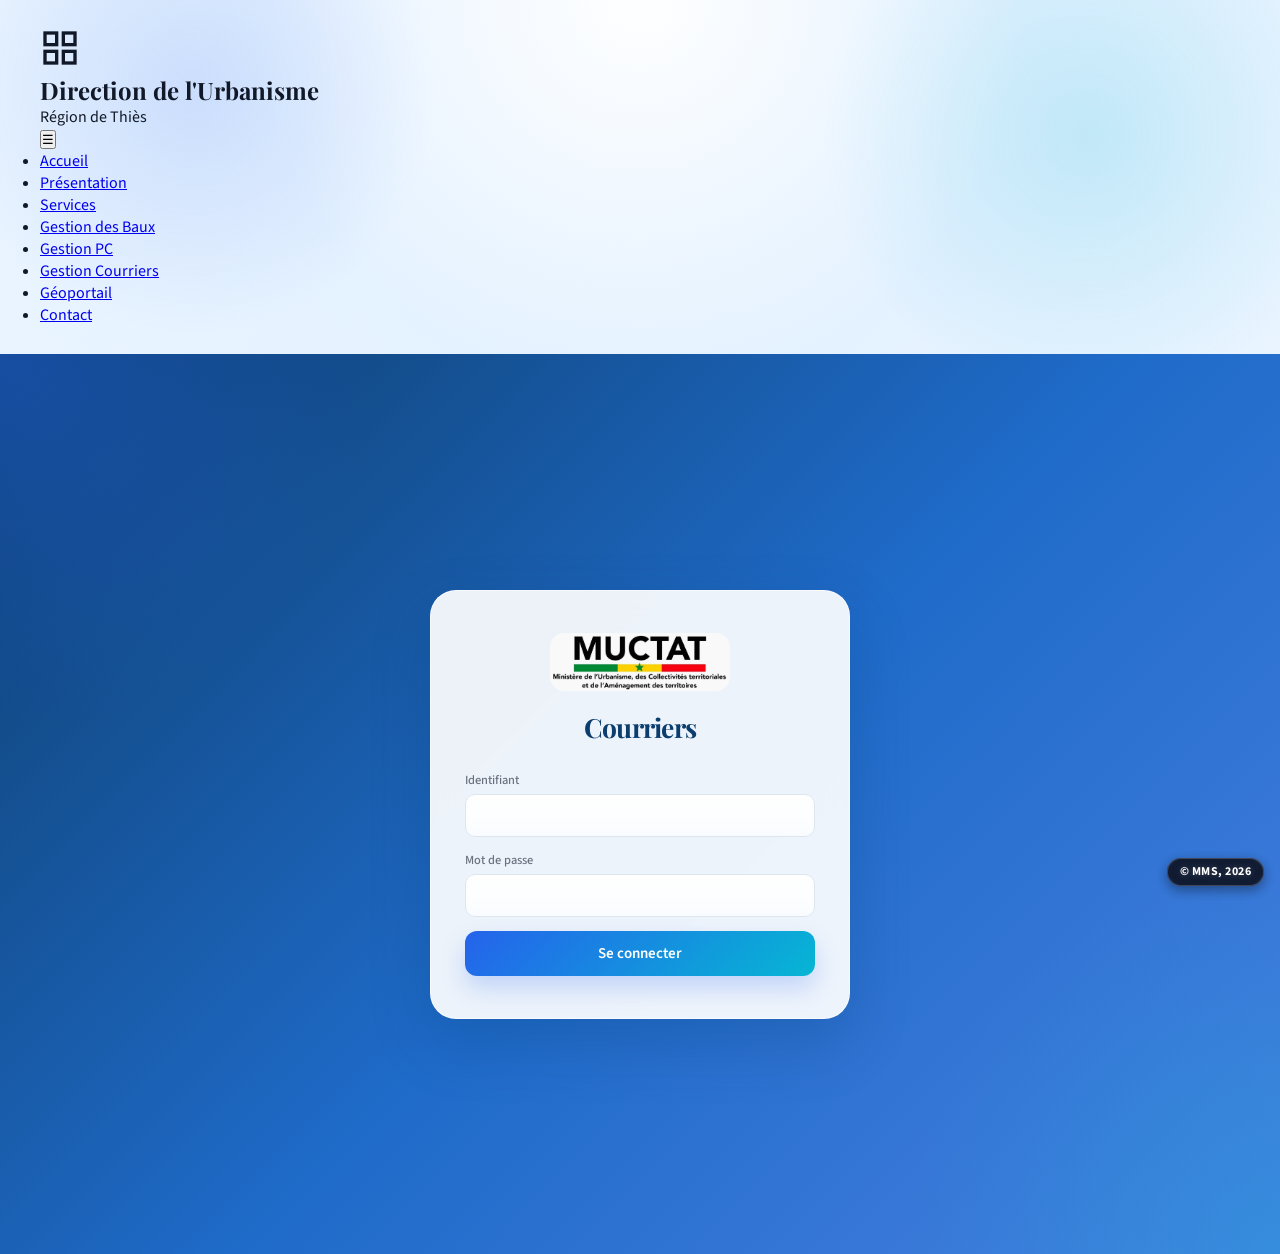
<file: imputations.html>
<!DOCTYPE html>
<html lang="fr">
<head>
<meta charset="UTF-8">
<meta name="viewport" content="width=device-width, initial-scale=1.0">
<title>Imputations</title>
<link rel="icon" type="image/jpeg" href="images/muctat-logo.jpg">
<link href="https://fonts.googleapis.com/css2?family=Playfair+Display:wght@400;600&family=Source+Sans+3:wght@400;500;600&display=swap" rel="stylesheet">
<link rel="stylesheet" href="css/style.css">
</head>
<body>

<div id="navbar"></div>

<div class="container">
  <div class="page-header">
    <div>
      <h2>Imputations</h2>
      <p id="page-subtitle">Consignes envoyées, courrier joint, réponses et suivi de traitement</p>
    </div>
    <button class="btn btn-primary" id="btn-nouvelle" style="display:none;">+ Nouvelle imputation</button>
  </div>

  <div class="summary-grid">
    <div class="summary-card">
      <div class="label">Total</div>
      <div class="value" id="summary-total">0</div>
    </div>
    <div class="summary-card">
      <div class="label">En attente</div>
      <div class="value" id="summary-attente">0</div>
    </div>
    <div class="summary-card arrivee">
      <div class="label">En cours</div>
      <div class="value" id="summary-cours">0</div>
    </div>
    <div class="summary-card depart">
      <div class="label">Traitées</div>
      <div class="value" id="summary-traite">0</div>
    </div>
  </div>

  <div class="search-bar field-row">
    <select id="filtre-statut">
      <option value="">Tous les statuts</option>
      <option value="en_attente">En attente</option>
      <option value="en_cours">En cours</option>
      <option value="traite">Traité</option>
    </select>
  </div>

  <div id="liste-imputations"><p class="empty-row">Chargement…</p></div>
</div>

<!-- Modale : nouvelle imputation (Administrateur / Super Agent) -->
<div class="modal-overlay" id="modal-nouvelle" style="display:none;">
  <div class="modal">
    <div class="modal-header">
      <h3>Nouvelle imputation</h3>
      <button class="modal-close" id="close-nouvelle">✕</button>
    </div>
    <div class="modal-body">
      <form id="form-nouvelle">
        <div class="field">
          <label>Destinataire</label>
          <select id="n-destinataire" required></select>
        </div>
        <div class="field">
          <label>Consigne</label>
          <textarea id="n-consigne" rows="4" required placeholder="Décrivez la tâche ou l'instruction à traiter…"></textarea>
        </div>
        <div class="field">
          <label>Joindre un courrier (optionnel)</label>
          <select id="n-courrier">
            <option value="">— Aucun —</option>
          </select>
        </div>
        <div class="field">
          <label>Ou joindre un fichier (PDF / image, optionnel)</label>
          <input type="file" id="n-fichier" accept=".pdf,.jpg,.jpeg,.png,.gif,.webp,application/pdf,image/*">
          <p style="font-size:0.8rem; color:var(--text-muted); margin-top:4px;">Utile si le courrier n'est pas encore enregistré dans le système.</p>
        </div>
        <p id="erreur-nouvelle" class="msg-error" style="display:none;"></p>
        <div class="modal-actions">
          <button type="submit" class="btn btn-primary" id="btn-envoyer">Envoyer l'imputation</button>
          <button type="button" class="btn btn-outline" id="btn-annuler-nouvelle">Annuler</button>
        </div>
      </form>
    </div>
  </div>
</div>

<!-- Modale : détail / réponse -->
<div class="modal-overlay" id="modal-detail" style="display:none;">
  <div class="modal modal-large">
    <div class="modal-header">
      <h3 id="detail-titre">Imputation</h3>
      <button class="modal-close" id="close-detail">✕</button>
    </div>
    <div class="modal-body">
      <div class="field">
        <label>De</label>
        <p id="detail-emetteur" style="font-size:0.9rem;"></p>
      </div>
      <div class="field">
        <label>À</label>
        <p id="detail-destinataire" style="font-size:0.9rem;"></p>
      </div>
      <div class="field">
        <label>Consigne</label>
        <p id="detail-consigne" style="font-size:0.92rem; line-height:1.5;"></p>
      </div>
      <div class="field" id="bloc-courrier-joint" style="display:none;">
        <label>Courrier joint</label>
        <p id="detail-courrier" style="font-size:0.9rem;"></p>
        <div class="pj-list" id="detail-pj"></div>
      </div>
      <div class="field" id="bloc-fichier-joint" style="display:none;">
        <label>Fichier joint</label>
        <div class="pj-list">
          <div class="pj-item">
            <span class="pj-label"><a id="detail-fichier-lien" href="#" target="_blank" rel="noopener"></a></span>
          </div>
        </div>
      </div>
      <div class="field">
        <label>Statut</label>
        <span class="status-tag" id="detail-statut"></span>
      </div>

      <div id="bloc-reponse-agent" style="display:none;">
        <div class="field">
          <label>Votre réponse / compte rendu</label>
          <textarea id="r-reponse" rows="4" placeholder="Rédigez votre réponse…"></textarea>
        </div>
        <p id="erreur-reponse" class="msg-error" style="display:none;"></p>
        <div class="modal-actions">
          <button type="button" class="btn btn-primary" id="btn-prise-en-charge">Marquer « en cours »</button>
          <button type="button" class="btn btn-arrivee" id="btn-envoyer-reponse">Envoyer la réponse</button>
        </div>
      </div>
      <div class="modal-actions" style="margin-top: 12px; justify-content: flex-end;">
        <button type="button" class="btn btn-danger" id="btn-supprimer-imputation" style="display:none;">Supprimer l'imputation</button>
      </div>

      <div id="bloc-reponse-lecture" style="display:none; margin-top:10px;">
        <div class="field">
          <label>Réponse reçue</label>
          <p id="detail-reponse" style="font-size:0.92rem; line-height:1.5;"></p>
        </div>
      </div>
    </div>
  </div>
</div>

<script src="js/api-client.js"></script>
<script>
// ===================================================================
// NAVBAR PARTAGÉE — injectée dans <div id="navbar"></div>
// ===================================================================

const NAV_ITEMS = [
  { page: 'accueil', label: 'Accueil', href: 'accueil.html', roles: null },
  { page: 'tableau-de-bord', label: 'Tableau de bord', href: 'tableau-de-bord.html', roles: null },
  { page: 'entrants', label: 'Courriers entrants', href: 'courriers-entrants.html', roles: ['ADMINISTRATEUR', 'SUPER_AGENT'] },
  { page: 'sortants', label: 'Courriers sortants', href: 'courriers-sortants.html', roles: ['ADMINISTRATEUR', 'SUPER_AGENT'] },
  { page: 'imputations', label: 'Imputations', href: 'imputations.html', roles: null },
  { page: 'parametres', label: 'Paramètres', href: 'parametres.html', roles: ['ADMINISTRATEUR'] },
];

const LABEL_ROLE = {
  ADMINISTRATEUR: 'Administrateur',
  SUPER_AGENT: 'Super Agent',
  AGENT: 'Agent',
};

function resolveActivePage(activePage) {
  const rawPage = activePage || window.location.pathname || '';
  const normalized = rawPage
    .split('?')[0]
    .split('#')[0]
    .replace(/\\/g, '/')
    .toLowerCase();
  const fileName = normalized.substring(normalized.lastIndexOf('/') + 1);
  const baseName = fileName.replace(/\.html$/i, '');

  const aliases = {
    'accueil': 'accueil',
    'accueil.html': 'accueil',
    'tableau-de-bord': 'tableau-de-bord',
    'tableau-de-bord.html': 'tableau-de-bord',
    'courriers-entrants': 'entrants',
    'courriers-entrants.html': 'entrants',
    'courriers-sortants': 'sortants',
    'courriers-sortants.html': 'sortants',
    'imputations': 'imputations',
    'imputations.html': 'imputations',
    'parametres': 'parametres',
    'parametres.html': 'parametres',
    'index': null,
    'index.html': null,
  };

  return aliases[baseName] || aliases[fileName] || null;
}

function formatDateRelative(iso) {
  const d = new Date(iso);
  return d.toLocaleString('fr-FR', { day: '2-digit', month: '2-digit', hour: '2-digit', minute: '2-digit' });
}

function lienNotification(n) {
  if (n.lien_module === 'entrant') return 'courriers-entrants.html';
  if (n.lien_module === 'sortant') return 'courriers-sortants.html';
  if (n.lien_module === 'imputation') return 'imputations.html';
  return null;
}

async function rafraichirCloche() {
  const badge = document.getElementById('notif-badge');
  const liste = document.getElementById('notif-liste');
  if (!badge || !liste) return;
  try {
    const { notifications, non_lues } = await CourrierAPI.listerNotifications();
    badge.style.display = non_lues > 0 ? 'inline-flex' : 'none';
    badge.textContent = non_lues > 9 ? '9+' : String(non_lues);

    liste.innerHTML = notifications.length ? notifications.map((n) => `
      <div class="notif-item ${n.lu ? '' : 'notif-unread'}" data-id="${n.id}" data-href="${lienNotification(n) || ''}">
        <div class="notif-msg">${n.message}</div>
        <div class="notif-date">${formatDateRelative(n.created_at)}</div>
      </div>
    `).join('') : '<div class="notif-empty">Aucune notification.</div>';

    liste.querySelectorAll('.notif-item').forEach((el) => {
      el.addEventListener('click', async () => {
        try { await CourrierAPI.marquerNotificationLue(el.dataset.id); } catch (e) { /* ignore */ }
        if (el.dataset.href) window.location.href = el.dataset.href;
        else rafraichirCloche();
      });
    });
  } catch (err) {
    console.error('Notifications:', err.message);
  }
}

async function initNavbar(activePage) {
  const el = document.getElementById('navbar');
  if (!el) return null;

  let user;
  try {
    user = await CourrierAPI.moi();
  } catch (err) {
    window.location.href = 'index.html';
    return null;
  }

  const currentPage = resolveActivePage(activePage);

  const links = NAV_ITEMS
    .filter((item) => !item.roles || item.roles.includes(user.role))
    .map((item) => `<a href="${item.href}" class="${item.page === currentPage ? 'active' : ''}">${item.label}</a>`)
    .join('');

  el.innerHTML = `
    <header class="topbar">
      <div class="brand">
        <img src="images/muctat-logo.jpg" alt="Logo" onerror="this.style.display='none'">
        <div>
          <h1>Gestion des courriers</h1>
        </div>
      </div>
      <nav>${links}</nav>
      <div class="user-box">
        <div class="notif-bell-wrap">
          <button class="btn-bell" id="btn-cloche" title="Notifications" aria-label="Notifications">
            🔔<span class="notif-badge" id="notif-badge" style="display:none;">0</span>
          </button>
          <div class="notif-dropdown" id="notif-dropdown" style="display:none;">
            <div class="notif-dropdown-header">
              <strong>Notifications</strong>
              <button class="link-btn" id="btn-tout-lu" style="width:auto; margin:0;">Tout marquer comme lu</button>
            </div>
            <div class="notif-liste" id="notif-liste"><div class="notif-empty">Chargement…</div></div>
          </div>
        </div>
        <div>
          <div>${user.nom_complet}</div>
          <div class="role-tag">${LABEL_ROLE[user.role] || user.role}</div>
        </div>
        <button class="btn-logout" id="btn-deconnexion">Déconnexion</button>
      </div>
    </header>
  `;

  document.getElementById('btn-deconnexion').addEventListener('click', async () => {
    try { await CourrierAPI.logout(); } catch (e) { /* ignore */ }
    window.location.href = 'index.html';
  });

  const cloche = document.getElementById('btn-cloche');
  const dropdown = document.getElementById('notif-dropdown');
  cloche.addEventListener('click', (e) => {
    e.stopPropagation();
    dropdown.style.display = dropdown.style.display === 'none' ? 'block' : 'none';
  });
  document.addEventListener('click', (e) => {
    if (!dropdown.contains(e.target) && e.target !== cloche) dropdown.style.display = 'none';
  });
  document.getElementById('btn-tout-lu').addEventListener('click', async (e) => {
    e.stopPropagation();
    try { await CourrierAPI.marquerToutesNotificationsLues(); await rafraichirCloche(); } catch (err) { /* ignore */ }
  });

  rafraichirCloche();
  setInterval(rafraichirCloche, 30000);

  return user;
}
</script>
<script>
  let MOI = null;
  let UTILISATEURS = [];
  let COURRIERS_DISPONIBLES = [];
  let IMPUTATIONS = [];
  let imputationCouranteId = null;

  const LABEL_STATUT = { en_attente: 'En attente', en_cours: 'En cours', traite: 'Traité' };

  function ouvrirModale(id) { document.getElementById(id).style.display = 'flex'; }
  function fermerModale(id) { document.getElementById(id).style.display = 'none'; }

  async function chargerListesFormulaire() {
    UTILISATEURS = await CourrierAPI.listerUtilisateurs();
    const selectDest = document.getElementById('n-destinataire');
    selectDest.innerHTML = UTILISATEURS
      .filter((u) => u.id !== MOI.id && u.actif)
      .map((u) => `<option value="${u.id}">${u.nom_complet}</option>`).join('');

    const [entrants, sortants] = await Promise.all([
      CourrierAPI.listerEntrants().catch(() => []),
      CourrierAPI.listerSortants().catch(() => []),
    ]);
    COURRIERS_DISPONIBLES = [
      ...entrants.map((c) => ({ module: 'entrant', id: c.id, label: `📥 ${c.numero} — ${c.objet}` })),
      ...sortants.map((c) => ({ module: 'sortant', id: c.id, label: `📤 ${c.numero} — ${c.objet}` })),
    ];
    const selectCourrier = document.getElementById('n-courrier');
    selectCourrier.innerHTML = '<option value="">— Aucun —</option>' +
      COURRIERS_DISPONIBLES.map((c, i) => `<option value="${i}">${c.label}</option>`).join('');
  }

  function mettreAJourResume(imputations) {
    document.getElementById('summary-total').textContent = imputations.length;
    document.getElementById('summary-attente').textContent = imputations.filter((i) => i.statut === 'en_attente').length;
    document.getElementById('summary-cours').textContent = imputations.filter((i) => i.statut === 'en_cours').length;
    document.getElementById('summary-traite').textContent = imputations.filter((i) => i.statut === 'traite').length;
  }

  function carteImputation(imp) {
    const courrierLabel = imp.courrier ? `${imp.courrier_module === 'entrant' ? '📥' : '📤'} ${imp.courrier.numero}` : (imp.fichier_chemin ? '📎 Fichier joint' : '');
    return `
      <div class="imputation-card" data-id="${imp.id}">
        <div class="imp-top">
          <div>
            <strong>${MOI.role === 'AGENT' ? 'De : ' + (imp.emetteur ? imp.emetteur.nom_complet : '—') : 'Pour : ' + (imp.destinataire ? imp.destinataire.nom_complet : '—')}</strong>
          </div>
          <span class="status-tag status-${imp.statut}">${LABEL_STATUT[imp.statut]}</span>
        </div>
        <div class="imp-consigne">${imp.consigne}</div>
        <div class="imp-meta">
          ${courrierLabel ? courrierLabel + ' · ' : ''}${new Date(imp.created_at).toLocaleString('fr-FR')}
        </div>
      </div>
    `;
  }

  async function chargerTableau() {
    const conteneur = document.getElementById('liste-imputations');
    conteneur.innerHTML = '<p class="empty-row">Chargement…</p>';
    const filtres = {};
    const statut = document.getElementById('filtre-statut').value;
    if (statut) filtres.statut = statut;

    IMPUTATIONS = await CourrierAPI.listerImputations(filtres);
    mettreAJourResume(IMPUTATIONS);

    if (!IMPUTATIONS.length) {
      conteneur.innerHTML = '<div class="empty-row"><div class="empty-state">📝 Aucune imputation pour le moment.</div></div>';
      return;
    }
    conteneur.innerHTML = IMPUTATIONS.map(carteImputation).join('');
    conteneur.querySelectorAll('.imputation-card').forEach((el) => {
      el.addEventListener('click', () => ouvrirDetail(parseInt(el.dataset.id, 10)));
    });
  }

  async function ouvrirDetail(id) {
    const imp = IMPUTATIONS.find((i) => i.id === id);
    if (!imp) return;
    imputationCouranteId = id;

    document.getElementById('detail-titre').textContent = `Imputation #${imp.id}`;
    document.getElementById('detail-emetteur').textContent = imp.emetteur ? imp.emetteur.nom_complet : '—';
    document.getElementById('detail-destinataire').textContent = imp.destinataire ? imp.destinataire.nom_complet : '—';
    document.getElementById('detail-consigne').textContent = imp.consigne;
    document.getElementById('detail-statut').textContent = LABEL_STATUT[imp.statut];
    document.getElementById('detail-statut').className = `status-tag status-${imp.statut}`;

    const blocCourrier = document.getElementById('bloc-courrier-joint');
    if (imp.courrier) {
      blocCourrier.style.display = 'block';
      document.getElementById('detail-courrier').textContent = `${imp.courrier_module === 'entrant' ? 'Courrier entrant' : 'Courrier sortant'} ${imp.courrier.numero} — ${imp.courrier.objet}`;
      chargerPiecesJointes(imp.courrier_module, imp.courrier_id);
    } else {
      blocCourrier.style.display = 'none';
      document.getElementById('detail-pj').innerHTML = '';
    }

    const blocFichier = document.getElementById('bloc-fichier-joint');
    if (imp.fichier_chemin) {
      blocFichier.style.display = 'block';
      const lien = document.getElementById('detail-fichier-lien');
      lien.href = CourrierAPI.urlScan(imp.fichier_chemin);
      lien.textContent = imp.fichier_nom_original || 'Voir le fichier';
    } else {
      blocFichier.style.display = 'none';
    }

    const estDestinataire = MOI.id === imp.destinataire_id;
    document.getElementById('bloc-reponse-agent').style.display = (estDestinataire && imp.statut !== 'traite') ? 'block' : 'none';
    document.getElementById('bloc-reponse-lecture').style.display = imp.reponse ? 'block' : 'none';
    if (imp.reponse) document.getElementById('detail-reponse').textContent = imp.reponse;
    document.getElementById('r-reponse').value = '';
    document.getElementById('erreur-reponse').style.display = 'none';

    document.getElementById('btn-supprimer-imputation').style.display = (MOI.role === 'ADMINISTRATEUR') ? 'inline-flex' : 'none';

    ouvrirModale('modal-detail');
  }

  async function chargerPiecesJointes(module, courrierId) {
    const conteneur = document.getElementById('detail-pj');
    conteneur.innerHTML = 'Chargement…';
    try {
      const pjs = await CourrierAPI.listerPiecesJointes(module, courrierId);
      conteneur.innerHTML = pjs.length ? pjs.map((pj) => `
        <div class="pj-item">
          <span class="pj-label"><a href="${CourrierAPI.urlScan(pj.chemin)}" target="_blank" rel="noopener">${pj.nom_original}</a></span>
        </div>
      `).join('') : '<p style="color:var(--text-muted); font-size:0.85rem;">Aucune pièce jointe.</p>';
    } catch (err) {
      conteneur.innerHTML = `<p class="msg-error">${err.message}</p>`;
    }
  }

  document.getElementById('btn-nouvelle').addEventListener('click', () => {
    document.getElementById('form-nouvelle').reset();
    document.getElementById('erreur-nouvelle').style.display = 'none';
    ouvrirModale('modal-nouvelle');
  });
  document.getElementById('close-nouvelle').addEventListener('click', () => fermerModale('modal-nouvelle'));
  document.getElementById('btn-annuler-nouvelle').addEventListener('click', () => fermerModale('modal-nouvelle'));
  document.getElementById('close-detail').addEventListener('click', () => fermerModale('modal-detail'));

  document.getElementById('form-nouvelle').addEventListener('submit', async (e) => {
    e.preventDefault();
    const erreur = document.getElementById('erreur-nouvelle');
    erreur.style.display = 'none';
    const indexCourrier = document.getElementById('n-courrier').value;
    const courrier = indexCourrier !== '' ? COURRIERS_DISPONIBLES[indexCourrier] : null;
    const fichier = document.getElementById('n-fichier').files[0] || null;
    const btnEnvoyer = document.getElementById('btn-envoyer');

    try {
      let fichierInfos = null;
      if (fichier) {
        btnEnvoyer.disabled = true;
        btnEnvoyer.textContent = 'Envoi du fichier…';
        fichierInfos = await CourrierAPI.televerserFichierImputation(fichier);
      }
      await CourrierAPI.creerImputation({
        destinataire_id: document.getElementById('n-destinataire').value,
        consigne: document.getElementById('n-consigne').value.trim(),
        courrier_module: courrier ? courrier.module : null,
        courrier_id: courrier ? courrier.id : null,
        fichier_chemin: fichierInfos ? fichierInfos.chemin : null,
        fichier_nom_original: fichierInfos ? fichierInfos.nom_original : null,
        fichier_type_mime: fichierInfos ? fichierInfos.type_mime : null,
      });
      fermerModale('modal-nouvelle');
      await chargerTableau();
    } catch (err) {
      erreur.textContent = err.message;
      erreur.style.display = 'block';
    } finally {
      btnEnvoyer.disabled = false;
      btnEnvoyer.textContent = 'Envoyer l\'imputation';
    }
  });

  document.getElementById('btn-prise-en-charge').addEventListener('click', async () => {
    try {
      await CourrierAPI.modifierImputation(imputationCouranteId, { statut: 'en_cours' });
      fermerModale('modal-detail');
      await chargerTableau();
    } catch (err) {
      alert(err.message);
    }
  });

  document.getElementById('btn-envoyer-reponse').addEventListener('click', async () => {
    const erreur = document.getElementById('erreur-reponse');
    erreur.style.display = 'none';
    const reponse = document.getElementById('r-reponse').value.trim();
    if (!reponse) {
      erreur.textContent = 'Veuillez rédiger une réponse avant de l\'envoyer.';
      erreur.style.display = 'block';
      return;
    }
    try {
      await CourrierAPI.modifierImputation(imputationCouranteId, { reponse });
      fermerModale('modal-detail');
      await chargerTableau();
    } catch (err) {
      erreur.textContent = err.message;
      erreur.style.display = 'block';
    }
  });

  document.getElementById('btn-supprimer-imputation').addEventListener('click', async () => {
    if (!imputationCouranteId || !confirm('Supprimer définitivement cette imputation ?')) return;
    try {
      await CourrierAPI.supprimerImputation(imputationCouranteId);
      fermerModale('modal-detail');
      await chargerTableau();
    } catch (err) {
      alert(err.message);
    }
  });

  document.getElementById('filtre-statut').addEventListener('change', chargerTableau);

  async function demarrer() {
    MOI = await initNavbar('imputations');
    if (MOI.role === 'AGENT') {
      document.getElementById('page-subtitle').textContent = 'Consignes reçues, courrier joint et réponses';
    } else {
      document.getElementById('btn-nouvelle').style.display = 'inline-flex';
      await chargerListesFormulaire();
    }
    await chargerTableau();
  }
  demarrer().catch((err) => alert(err.message));
</script>
<div style="position: fixed; bottom: 14px; right: 16px; font-size: 12px; line-height: 1; font-weight: 700; letter-spacing: 0.04em; color: #ffffff; background: rgba(15, 23, 42, 0.78); border: 1px solid rgba(255,255,255,0.18); padding: 7px 12px; border-radius: 999px; box-shadow: 0 4px 12px rgba(0,0,0,0.2); backdrop-filter: blur(3px); font-family: 'Source Sans 3', sans-serif; z-index: 1000;">
  © MMS, 2026
</div>
</body>
</html>
</file>
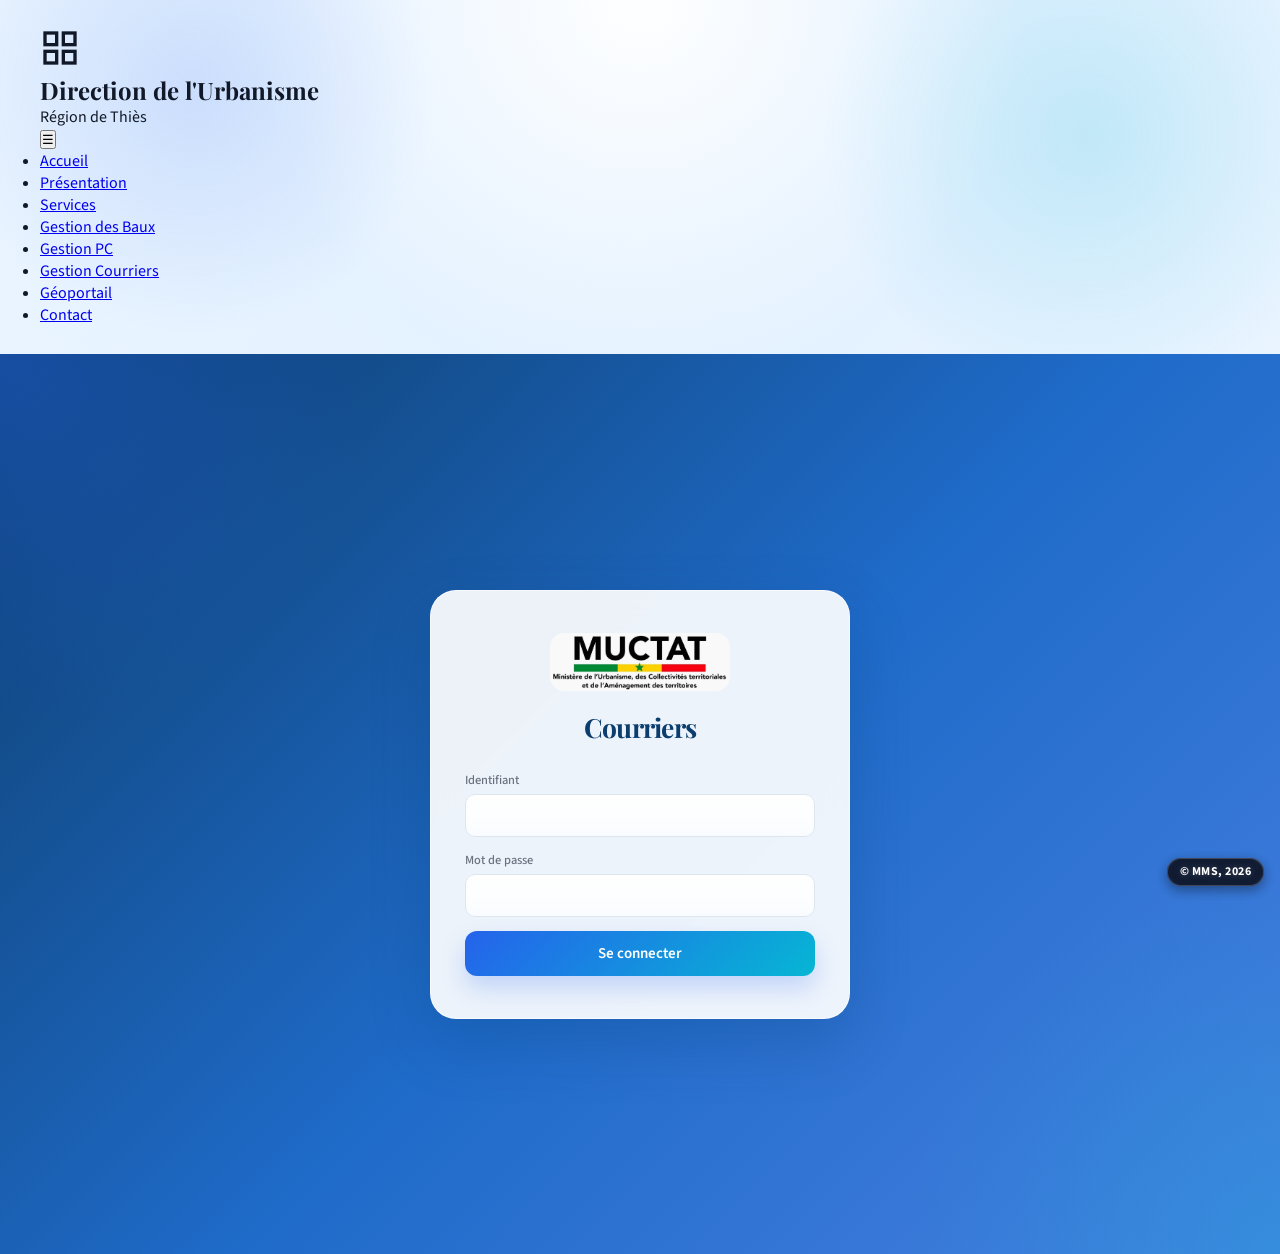
<file: parametres.html>
<!DOCTYPE html>
<html lang="fr">
<head>
<meta charset="UTF-8">
<meta name="viewport" content="width=device-width, initial-scale=1.0">
<title>Paramètres</title>
<link rel="icon" type="image/jpeg" href="images/muctat-logo.jpg">
<link href="https://fonts.googleapis.com/css2?family=Playfair+Display:wght@400;600&family=Source+Sans+3:wght@400;500;600&display=swap" rel="stylesheet">
<link rel="stylesheet" href="css/style.css">
</head>
<body>

<div id="navbar"></div>

<div class="container">
  <div class="page-header">
    <div>
      <h2>Paramètres</h2>
      <p>Types de document et comptes utilisateurs</p>
    </div>
  </div>

  <div class="charts-grid">
    <div class="chart-card">
      <h3>Types de document</h3>
      <div class="managed-list">
        <div class="add-row">
          <input type="text" id="nouveau-type" placeholder="Nom du type">
          <button class="btn btn-primary btn-sm" id="btn-add-type">Ajouter</button>
        </div>
        <div class="managed-list-items" id="liste-types"></div>
      </div>
    </div>

    <div class="chart-card full">
      <h3>Utilisateurs</h3>
      <form id="form-utilisateur" class="field-row" style="margin-bottom:16px; align-items:flex-end;">
        <div class="field">
          <label>Nom complet</label>
          <input type="text" id="u-nom" required>
        </div>
        <div class="field">
          <label>Identifiant</label>
          <input type="text" id="u-username" required>
        </div>
        <div class="field">
          <label>Mot de passe</label>
          <input type="password" id="u-password" required>
        </div>
        <div class="field">
          <label>Rôle</label>
          <select id="u-role">
            <option value="AGENT">Agent</option>
            <option value="SUPER_AGENT">Super Agent</option>
            <option value="ADMINISTRATEUR">Administrateur</option>
          </select>
        </div>
        <button type="submit" class="btn btn-primary">Créer le compte</button>
      </form>
      <p id="erreur-utilisateur" class="msg-error" style="display:none;"></p>
      <div class="table-card">
        <table>
          <thead><tr><th>Nom</th><th>Identifiant</th><th>Rôle</th><th>Statut</th><th></th></tr></thead>
          <tbody id="liste-utilisateurs"></tbody>
        </table>
      </div>
    </div>
  </div>
</div>

<script src="js/api-client.js"></script>
<script>
// ===================================================================
// NAVBAR PARTAGÉE — injectée dans <div id="navbar"></div>
// ===================================================================

const NAV_ITEMS = [
  { page: 'accueil', label: 'Accueil', href: 'accueil.html', roles: null },
  { page: 'tableau-de-bord', label: 'Tableau de bord', href: 'tableau-de-bord.html', roles: null },
  { page: 'entrants', label: 'Courriers entrants', href: 'courriers-entrants.html', roles: ['ADMINISTRATEUR', 'SUPER_AGENT'] },
  { page: 'sortants', label: 'Courriers sortants', href: 'courriers-sortants.html', roles: ['ADMINISTRATEUR', 'SUPER_AGENT'] },
  { page: 'imputations', label: 'Imputations', href: 'imputations.html', roles: null },
  { page: 'parametres', label: 'Paramètres', href: 'parametres.html', roles: ['ADMINISTRATEUR'] },
];

const LABEL_ROLE = {
  ADMINISTRATEUR: 'Administrateur',
  SUPER_AGENT: 'Super Agent',
  AGENT: 'Agent',
};

function resolveActivePage(activePage) {
  const rawPage = activePage || window.location.pathname || '';
  const normalized = rawPage
    .split('?')[0]
    .split('#')[0]
    .replace(/\\/g, '/')
    .toLowerCase();
  const fileName = normalized.substring(normalized.lastIndexOf('/') + 1);
  const baseName = fileName.replace(/\.html$/i, '');

  const aliases = {
    'accueil': 'accueil',
    'accueil.html': 'accueil',
    'tableau-de-bord': 'tableau-de-bord',
    'tableau-de-bord.html': 'tableau-de-bord',
    'courriers-entrants': 'entrants',
    'courriers-entrants.html': 'entrants',
    'courriers-sortants': 'sortants',
    'courriers-sortants.html': 'sortants',
    'imputations': 'imputations',
    'imputations.html': 'imputations',
    'parametres': 'parametres',
    'parametres.html': 'parametres',
    'index': null,
    'index.html': null,
  };

  return aliases[baseName] || aliases[fileName] || null;
}

function formatDateRelative(iso) {
  const d = new Date(iso);
  return d.toLocaleString('fr-FR', { day: '2-digit', month: '2-digit', hour: '2-digit', minute: '2-digit' });
}

function lienNotification(n) {
  if (n.lien_module === 'entrant') return 'courriers-entrants.html';
  if (n.lien_module === 'sortant') return 'courriers-sortants.html';
  if (n.lien_module === 'imputation') return 'imputations.html';
  return null;
}

async function rafraichirCloche() {
  const badge = document.getElementById('notif-badge');
  const liste = document.getElementById('notif-liste');
  if (!badge || !liste) return;
  try {
    const { notifications, non_lues } = await CourrierAPI.listerNotifications();
    badge.style.display = non_lues > 0 ? 'inline-flex' : 'none';
    badge.textContent = non_lues > 9 ? '9+' : String(non_lues);

    liste.innerHTML = notifications.length ? notifications.map((n) => `
      <div class="notif-item ${n.lu ? '' : 'notif-unread'}" data-id="${n.id}" data-href="${lienNotification(n) || ''}">
        <div class="notif-msg">${n.message}</div>
        <div class="notif-date">${formatDateRelative(n.created_at)}</div>
      </div>
    `).join('') : '<div class="notif-empty">Aucune notification.</div>';

    liste.querySelectorAll('.notif-item').forEach((el) => {
      el.addEventListener('click', async () => {
        try { await CourrierAPI.marquerNotificationLue(el.dataset.id); } catch (e) { /* ignore */ }
        if (el.dataset.href) window.location.href = el.dataset.href;
        else rafraichirCloche();
      });
    });
  } catch (err) {
    console.error('Notifications:', err.message);
  }
}

async function initNavbar(activePage) {
  const el = document.getElementById('navbar');
  if (!el) return null;

  let user;
  try {
    user = await CourrierAPI.moi();
  } catch (err) {
    window.location.href = 'index.html';
    return null;
  }

  const currentPage = resolveActivePage(activePage);

  const links = NAV_ITEMS
    .filter((item) => !item.roles || item.roles.includes(user.role))
    .map((item) => `<a href="${item.href}" class="${item.page === currentPage ? 'active' : ''}">${item.label}</a>`)
    .join('');

  el.innerHTML = `
    <header class="topbar">
      <div class="brand">
        <img src="images/muctat-logo.jpg" alt="Logo" onerror="this.style.display='none'">
        <div>
          <h1>Gestion des courriers</h1>
        </div>
      </div>
      <nav>${links}</nav>
      <div class="user-box">
        <div class="notif-bell-wrap">
          <button class="btn-bell" id="btn-cloche" title="Notifications" aria-label="Notifications">
            🔔<span class="notif-badge" id="notif-badge" style="display:none;">0</span>
          </button>
          <div class="notif-dropdown" id="notif-dropdown" style="display:none;">
            <div class="notif-dropdown-header">
              <strong>Notifications</strong>
              <button class="link-btn" id="btn-tout-lu" style="width:auto; margin:0;">Tout marquer comme lu</button>
            </div>
            <div class="notif-liste" id="notif-liste"><div class="notif-empty">Chargement…</div></div>
          </div>
        </div>
        <div>
          <div>${user.nom_complet}</div>
          <div class="role-tag">${LABEL_ROLE[user.role] || user.role}</div>
        </div>
        <button class="btn-logout" id="btn-deconnexion">Déconnexion</button>
      </div>
    </header>
  `;

  document.getElementById('btn-deconnexion').addEventListener('click', async () => {
    try { await CourrierAPI.logout(); } catch (e) { /* ignore */ }
    window.location.href = 'index.html';
  });

  const cloche = document.getElementById('btn-cloche');
  const dropdown = document.getElementById('notif-dropdown');
  cloche.addEventListener('click', (e) => {
    e.stopPropagation();
    dropdown.style.display = dropdown.style.display === 'none' ? 'block' : 'none';
  });
  document.addEventListener('click', (e) => {
    if (!dropdown.contains(e.target) && e.target !== cloche) dropdown.style.display = 'none';
  });
  document.getElementById('btn-tout-lu').addEventListener('click', async (e) => {
    e.stopPropagation();
    try { await CourrierAPI.marquerToutesNotificationsLues(); await rafraichirCloche(); } catch (err) { /* ignore */ }
  });

  rafraichirCloche();
  setInterval(rafraichirCloche, 30000);

  return user;
}
</script>
<script>
  async function chargerTypes() {
    const liste = document.getElementById('liste-types');
    const types = await CourrierAPI.listerTypesDocument();
    liste.innerHTML = types.length ? types.map((t) => `
      <div class="managed-list-item">
        <span>${t.nom}</span>
        <button class="btn btn-sm btn-danger" data-id="${t.id}">Supprimer</button>
      </div>
    `).join('') : '<p style="padding:16px; color:var(--text-muted); font-size:0.85rem;">Aucun type.</p>';
    liste.querySelectorAll('[data-id]').forEach((btn) => btn.addEventListener('click', async () => {
      if (!confirm('Supprimer ce type de document ?')) return;
      try { await CourrierAPI.supprimerTypeDocument(btn.dataset.id); chargerTypes(); }
      catch (err) { alert(err.message); }
    }));
  }

  async function chargerUtilisateurs() {
    const corps = document.getElementById('liste-utilisateurs');
    const utilisateurs = await CourrierAPI.listerUtilisateurs();
    const LABEL_ROLE = { ADMINISTRATEUR: 'Administrateur', SUPER_AGENT: 'Super Agent', AGENT: 'Agent' };
    corps.innerHTML = utilisateurs.map((u) => `
      <tr>
        <td>${u.nom_complet}</td>
        <td>${u.username}</td>
        <td>${LABEL_ROLE[u.role] || u.role}</td>
        <td>${u.actif ? '<span class="status-tag status-traite">Actif</span>' : '<span class="status-tag status-archive">Désactivé</span>'}</td>
        <td>
          <button class="btn btn-sm btn-outline" data-id="${u.id}" data-actif="${u.actif}">${u.actif ? 'Désactiver' : 'Activer'}</button>
          <button class="btn btn-sm btn-danger" data-supprimer="${u.id}">Supprimer</button>
        </td>
      </tr>
    `).join('');
    corps.querySelectorAll('[data-id]').forEach((btn) => btn.addEventListener('click', async () => {
      const actif = btn.dataset.actif === 'true';
      await CourrierAPI.modifierUtilisateur(btn.dataset.id, { actif: !actif });
      chargerUtilisateurs();
    }));
    corps.querySelectorAll('[data-supprimer]').forEach((btn) => btn.addEventListener('click', async () => {
      if (!confirm('Supprimer définitivement ce compte ?')) return;
      try { await CourrierAPI.supprimerUtilisateur(btn.dataset.supprimer); chargerUtilisateurs(); }
      catch (err) { alert(err.message); }
    }));
  }

  document.getElementById('btn-add-type').addEventListener('click', async () => {
    const champ = document.getElementById('nouveau-type');
    if (!champ.value.trim()) return;
    try { await CourrierAPI.ajouterTypeDocument(champ.value.trim()); champ.value = ''; chargerTypes(); }
    catch (err) { alert(err.message); }
  });

  document.getElementById('form-utilisateur').addEventListener('submit', async (e) => {
    e.preventDefault();
    const erreur = document.getElementById('erreur-utilisateur');
    erreur.style.display = 'none';
    try {
      await CourrierAPI.creerUtilisateur({
        nom_complet: document.getElementById('u-nom').value.trim(),
        username: document.getElementById('u-username').value.trim(),
        password: document.getElementById('u-password').value,
        role: document.getElementById('u-role').value,
      });
      document.getElementById('form-utilisateur').reset();
      chargerUtilisateurs();
    } catch (err) {
      erreur.textContent = err.message;
      erreur.style.display = 'block';
    }
  });

  async function demarrer() {
    const user = await initNavbar('parametres');
    if (user.role !== 'ADMINISTRATEUR') {
      alert('Accès réservé à l\'administrateur.');
      window.location.href = 'accueil.html';
      return;
    }
    await Promise.all([chargerTypes(), chargerUtilisateurs()]);
  }
  demarrer().catch((err) => alert(err.message));
</script>
<div style="position: fixed; bottom: 14px; right: 16px; font-size: 12px; line-height: 1; font-weight: 700; letter-spacing: 0.04em; color: #ffffff; background: rgba(15, 23, 42, 0.78); border: 1px solid rgba(255,255,255,0.18); padding: 7px 12px; border-radius: 999px; box-shadow: 0 4px 12px rgba(0,0,0,0.2); backdrop-filter: blur(3px); font-family: 'Source Sans 3', sans-serif; z-index: 1000;">
  © MMS, 2026
</div>
</body>
</html>
</file>
<file: css/style.css>
/* ===================================================================
   COURRIERS — Feuille de style partagée
   Palette reprise de la plateforme existante (charte institutionnelle)
   =================================================================== */

:root {
  --sen-green: #00853F;
  --sen-yellow: #FDEF42;
  --sen-red: #E31B23;

  --navy: #0B3D6E;
  --navy-mid: #1A5FA8;
  --navy-light: #C8DDEF;
  --navy-xlight: #EBF3FB;
  --accent: #2563EB;
  --accent-2: #06B6D4;
  --accent-soft: #EAF4FF;

  --gold: #C49A2B;
  --gold-light: #FBF2DC;

  /* Arrivée = vert (drapeau), Départ = or — cohérent avec le reste de la charte */
  --arrivee: #00853F;
  --arrivee-light: #E7F5EC;
  --depart: #C49A2B;
  --depart-light: #FBF2DC;

  --text: #111827;
  --text-secondary: #374151;
  --text-muted: #6B7280;
  --text-faint: #9CA3AF;

  --surface: #FFFFFF;
  --surface-alt: #F8FAFD;
  --surface-soft: #F3F7FC;

  --border: #DDE5EF;
  --border-light: #EEF2F7;

  --danger: #B91C1C;
  --danger-light: #FEF2F2;
  --success: #166534;
  --success-light: #F0FDF4;
  --warning: #92400E;
  --warning-light: #FFFBEB;

  --r-sm: 6px;
  --r: 10px;
  --r-lg: 16px;
  --r-xl: 22px;

  --shadow-xs: 0 1px 3px rgba(11,61,110,0.07);
  --shadow-sm: 0 2px 8px rgba(11,61,110,0.09);
  --shadow: 0 4px 16px rgba(11,61,110,0.11);
  --shadow-lg: 0 12px 40px rgba(11,61,110,0.15);

  --ease: cubic-bezier(0.4, 0, 0.2, 1);
}

* { margin: 0; padding: 0; box-sizing: border-box; }

body {
  font-family: 'Source Sans 3', sans-serif;
  background: radial-gradient(circle at top, rgba(255, 255, 255, 0.95), rgba(227, 241, 255, 0.82) 35%, rgba(236, 246, 255, 0.95) 100%),
              linear-gradient(135deg, #f5f9ff 0%, #e8f3ff 45%, #f6fbff 100%);
  color: var(--text);
  min-height: 100vh;
  position: relative;
  overflow-x: hidden;
  background-attachment: fixed;
}

body::before {
  content: '';
  position: fixed;
  inset: 0;
  pointer-events: none;
  background:
    radial-gradient(circle at 15% 10%, rgba(37, 99, 235, 0.14), transparent 18%),
    radial-gradient(circle at 85% 15%, rgba(6, 182, 212, 0.16), transparent 20%),
    radial-gradient(circle at 50% 80%, rgba(252, 211, 77, 0.09), transparent 16%);
  z-index: -1;
  animation: float-bg 20s ease-in-out infinite;
}

body::after {
  content: '© MMS, 2026';
  position: fixed;
  right: 16px;
  bottom: 14px;
  z-index: 1000;
  font-size: 12px;
  line-height: 1;
  font-weight: 700;
  letter-spacing: 0.04em;
  color: #ffffff;
  background: rgba(15, 23, 42, 0.78);
  border: 1px solid rgba(255, 255, 255, 0.18);
  padding: 7px 12px;
  border-radius: 999px;
  box-shadow: 0 4px 12px rgba(0, 0, 0, 0.2);
  backdrop-filter: blur(3px);
  font-family: 'Source Sans 3', sans-serif;
  pointer-events: none;
}

@keyframes float-bg {
  0%, 100% { transform: translateY(0px) scale(1); }
  50% { transform: translateY(-16px) scale(1.02); }
}

h1, h2, h3, .font-display {
  font-family: 'Playfair Display', serif;
}

/* --- Barre supérieure --- */
.topbar {
  background: linear-gradient(120deg, #071d35 0%, var(--navy) 42%, var(--accent) 100%);
  color: white;
  padding: 16px 28px;
  display: flex;
  align-items: center;
  justify-content: space-between;
  box-shadow: 0 10px 30px rgba(11, 61, 110, 0.18);
  position: sticky;
  top: 0;
  z-index: 20;
  backdrop-filter: blur(8px);
}
.topbar .brand { display: flex; align-items: center; gap: 12px; }
.topbar .brand img { height: 36px; border-radius: 6px; }
.topbar h1 { font-size: 1.25rem; font-weight: 600; }
.topbar .subtitle { font-size: 0.75rem; opacity: 0.8; }
.topbar nav { display: flex; gap: 6px; align-items: center; }
.topbar nav a {
  color: rgba(255,255,255,0.9);
  text-decoration: none;
  font-size: 0.85rem;
  font-weight: 600;
  padding: 8px 14px;
  border-radius: 999px;
  transition: all 0.2s var(--ease);
}
.topbar nav a:hover, .topbar nav a.active {
  background: rgba(255,255,255,0.18);
  color: white;
  box-shadow: inset 0 0 0 1px rgba(255,255,255,0.2);
  transform: translateY(-1px);
}
.topbar .user-box { display: flex; align-items: center; gap: 10px; margin-left: 10px; padding-left: 16px; border-left: 1px solid rgba(255,255,255,0.25); }
.topbar .user-box .role-tag { font-size: 0.65rem; text-transform: uppercase; letter-spacing: 0.05em; opacity: 0.75; }
.topbar .btn-logout {
  background: rgba(255,255,255,0.12); border: none; color: white;
  font-size: 0.78rem; padding: 6px 12px; border-radius: var(--r-sm); cursor: pointer;
  transition: background 0.2s var(--ease);
}
.topbar .btn-logout:hover { background: rgba(255,255,255,0.22); }

/* --- Conteneur principal --- */
.container { max-width: 1800px; margin: 0 auto; padding: 28px 40px; position: relative; }

.page-header { display: flex; align-items: flex-start; justify-content: space-between; margin-bottom: 22px; gap: 16px; flex-wrap: wrap; }
.page-header h2 { font-size: 1.75rem; font-weight: 700; color: var(--navy); letter-spacing: -0.02em; }
.page-header p { color: var(--text-muted); font-size: 0.95rem; margin-top: 6px; max-width: 620px; }

.summary-grid {
  display: grid;
  grid-template-columns: repeat(auto-fit, minmax(220px, 1fr));
  gap: 18px;
  margin-bottom: 22px;
}
.summary-card {
  background: rgba(255,255,255,0.92);
  border: 1px solid rgba(255,255,255,0.76);
  border-radius: calc(var(--r-lg) + 4px);
  padding: 20px 22px;
  min-height: 120px;
  display: flex;
  flex-direction: column;
  justify-content: center;
  box-shadow: 0 18px 45px rgba(11,61,110,0.08);
  backdrop-filter: blur(14px);
  transition: transform 0.25s var(--ease), box-shadow 0.25s var(--ease), border-color 0.25s var(--ease);
}
.summary-card:hover {
  transform: translateY(-4px);
  box-shadow: 0 22px 50px rgba(11,61,110,0.12);
  border-color: rgba(37,99,235,0.24);
}
.summary-card .label { font-size: 0.72rem; text-transform: uppercase; letter-spacing: 0.14em; color: var(--navy); margin-bottom: 10px; }
.summary-card .value { font-size: clamp(1.7rem, 2.5vw, 2.25rem); font-weight: 700; color: var(--navy); font-family: 'Playfair Display', serif; line-height: 1.05; }
.summary-card .mini { font-size: 0.84rem; color: var(--text-muted); margin-top: 8px; }
.summary-card.arrivee { border-color: rgba(0, 133, 63, 0.34); }
.summary-card.depart { border-color: rgba(196, 154, 43, 0.32); }

/* --- Cartes / statistiques --- */
.stats-grid { display: grid; grid-template-columns: repeat(3, 1fr); gap: 16px; margin-bottom: 24px; }
.stat-card {
  background: linear-gradient(145deg, #ffffff 0%, #f7fbff 100%);
  border: 1px solid var(--border);
  border-radius: var(--r-lg);
  padding: 18px 20px;
  box-shadow: var(--shadow-xs);
  transition: transform 0.2s var(--ease), box-shadow 0.2s var(--ease);
}
.stat-card:hover {
  transform: translateY(-3px);
  box-shadow: var(--shadow);
}
.stat-card .label { font-size: 0.72rem; text-transform: uppercase; letter-spacing: 0.05em; color: var(--text-muted); margin-bottom: 6px; }
.stat-card .value { font-size: 1.9rem; font-weight: 700; font-family: 'Playfair Display', serif; }
.stat-card.arrivee .value { color: var(--arrivee); }
.stat-card.depart .value { color: var(--depart); }

/* --- Boutons --- */
.btn {
  display: inline-flex; align-items: center; gap: 8px;
  border: none; border-radius: calc(var(--r) + 2px); padding: 12px 20px;
  font-size: 0.94rem; font-weight: 600; cursor: pointer;
  transition: transform 0.18s var(--ease), box-shadow 0.18s var(--ease), background 0.18s var(--ease), filter 0.18s var(--ease);
  font-family: inherit;
}
.btn:hover { transform: translateY(-2px); filter: brightness(1.03); }
.btn-primary { background: linear-gradient(135deg, var(--accent) 0%, var(--accent-2) 100%); color: white; box-shadow: 0 12px 24px rgba(37, 99, 235, 0.22); }
.btn-arrivee { background: linear-gradient(135deg, var(--arrivee), #00A34D); color: white; box-shadow: 0 12px 24px rgba(0, 133, 63, 0.18); }
.btn-depart { background: linear-gradient(135deg, var(--depart), #E8B84B); color: white; box-shadow: 0 12px 24px rgba(196, 154, 43, 0.2); }
.btn-outline { background: rgba(255,255,255,0.9); color: var(--navy); border: 1px solid rgba(37,99,235,0.18); box-shadow: inset 0 0 0 1px rgba(255,255,255,0.7); }
.btn-outline:hover { background: rgba(37,99,235,0.08); }
.btn-danger { background: linear-gradient(135deg, #FEE2E2 0%, #FECACA 100%); color: var(--danger); }
.btn-danger:hover { background: #FED7D7; }
.btn-sm { padding: 8px 14px; font-size: 0.78rem; }
.btn:disabled { opacity: 0.55; cursor: not-allowed; transform: none; }
.btn-icon { width: 40px; height: 40px; padding: 0; justify-content: center; border-radius: var(--r); }

input[type="text"], input[type="date"], input[type="password"], input[type="search"], input[type="file"], select, textarea {
  width: 100%; border: 1px solid var(--border); border-radius: var(--r); padding: 12px 14px;
  font-size: 0.95rem; font-family: inherit; background: rgba(255,255,255,0.9); color: var(--text);
  transition: border-color 0.18s var(--ease), box-shadow 0.18s var(--ease), transform 0.18s var(--ease), background 0.18s var(--ease);
  backdrop-filter: blur(10px);
}
input[type="text"]:focus, input[type="date"]:focus, input[type="password"]:focus, input[type="search"]:focus, select:focus, textarea:focus {
  border-color: rgba(37,99,235,0.4);
  box-shadow: 0 0 0 4px rgba(37,99,235,0.08);
}

/* --- Champs de formulaire --- */
label { display: block; font-size: 0.78rem; color: var(--text-muted); margin-bottom: 5px; font-weight: 500; }
input[type="text"], input[type="date"], input[type="password"], input[type="search"], input[type="file"], select, textarea {
  width: 100%; border: 1px solid var(--border); border-radius: var(--r); padding: 10px 12px;
  font-size: 0.9rem; font-family: inherit; background: linear-gradient(180deg, #ffffff 0%, #f9fcff 100%); color: var(--text);
  transition: border-color 0.15s var(--ease), box-shadow 0.15s var(--ease), transform 0.15s var(--ease);
}
input:focus, select:focus, textarea:focus {
  outline: none; border-color: var(--accent); box-shadow: 0 0 0 3px rgba(37,99,235,0.15); background: white; transform: translateY(-1px);
}
textarea { resize: vertical; }
.field { margin-bottom: 14px; }
.field-row { display: flex; gap: 10px; }
.field-row > * { flex: 1; }
.input-with-btn { display: flex; gap: 8px; }

/* --- Recherche --- */
.search-bar { margin-bottom: 16px; }

/* --- Table --- */
.table-card {
  background: linear-gradient(180deg, #ffffff 0%, #f9fcff 100%);
  border: 1px solid var(--border);
  border-radius: var(--r-lg);
  overflow: hidden;
  box-shadow: var(--shadow-xs);
}
table { width: 100%; border-collapse: collapse; font-size: 0.87rem; }
thead th {
  text-align: left; font-size: 0.72rem; text-transform: uppercase; letter-spacing: 0.12em;
  color: var(--navy); padding: 14px 18px; border-bottom: 1px solid rgba(34, 94, 142, 0.12); background: rgba(240,246,255,0.9);
}
tbody td { padding: 14px 18px; border-bottom: 1px solid rgba(221,229,239,0.9); vertical-align: middle; }
tbody tr:last-child td { border-bottom: none; }
tbody tr:hover { background: var(--surface-soft); }
tbody tr.highlight-row { background: linear-gradient(90deg, rgba(255,243,214,0.7) 0%, rgba(255,255,255,0.95) 100%); }
tbody tr.highlight-row:hover { background: linear-gradient(90deg, rgba(255,243,214,0.85) 0%, rgba(245,250,255,1) 100%); }
.truncate { max-width: 220px; overflow: hidden; text-overflow: ellipsis; white-space: nowrap; }
.empty-row { text-align: center; color: var(--text-muted); padding: 40px 16px; }
.empty-state { display: flex; flex-direction: column; align-items: center; gap: 6px; color: var(--text-muted); }
.empty-state small { color: var(--text-faint); }

/* --- Badge de référence --- */
.ref-badge {
  display: inline-block; font-family: 'Courier New', monospace; font-weight: 700;
  font-size: 0.8rem; letter-spacing: 0.03em; padding: 4px 10px; border-radius: var(--r-sm);
  border: 1px solid;
}
.ref-badge.arrivee { color: var(--arrivee); background: var(--arrivee-light); border-color: #B7E4C7; }
.ref-badge.depart { color: var(--depart); background: var(--depart-light); border-color: #EAD9A0; }

.mode-badge {
  display: inline-flex; align-items: center; justify-content: center;
  border-radius: 999px; padding: 6px 10px; font-size: 0.78rem; font-weight: 700;
  text-transform: capitalize; letter-spacing: 0.01em;
}
.mode-email { background: rgba(37, 99, 235, 0.12); color: #1D4ED8; }
.mode-poste { background: rgba(196, 154, 43, 0.14); color: #92400E; }
.mode-main_propre { background: rgba(16, 185, 129, 0.14); color: #065F46; }

.info-banner {
  display: flex; gap: 12px; flex-wrap: wrap; align-items: center;
  margin-bottom: 18px; padding: 12px 16px; background: linear-gradient(135deg, rgba(37,99,235,0.08), rgba(255,255,255,0.94));
  border: 1px solid rgba(37, 99, 235, 0.16); border-radius: calc(var(--r-lg) + 2px);
  box-shadow: 0 8px 20px rgba(37,99,235,0.06);
}
.info-item {
  display: flex; align-items: center; gap: 8px; color: var(--navy); font-size: 0.9rem;
  padding: 6px 10px; border-radius: 999px; background: rgba(255,255,255,0.7);
}
.info-item strong { color: var(--text); font-size: 0.9rem; }
.info-item::before {
  content: '•'; color: var(--accent); font-size: 1rem;
  line-height: 1;
}

/* --- Statuts --- */
.status-tag { border: none; border-radius: 999px; padding: 6px 14px; font-size: 0.75rem; font-weight: 700; letter-spacing: 0.02em; cursor: default; }
.status-en_cours { background: #FEF9C3; color: #92400E; }
.status-traite { background: var(--success-light); color: var(--success); }
.status-archive { background: var(--surface-soft); color: var(--text-muted); }

/* --- Onglets arrivée/départ --- */
.tabs { display: flex; gap: 8px; margin-bottom: 20px; border-bottom: 2px solid var(--border); }
.tab {
  padding: 10px 18px; font-weight: 600; font-size: 0.9rem; color: var(--text-muted);
  cursor: pointer; border-bottom: 2px solid transparent; margin-bottom: -2px; transition: color 0.15s var(--ease);
}
.tab.active.arrivee { color: var(--arrivee); border-color: var(--arrivee); }
.tab.active.depart { color: var(--depart); border-color: var(--depart); }

/* --- Modale --- */
.modal-overlay {
  position: fixed; inset: 0; background: rgba(11,30,55,0.55); backdrop-filter: blur(3px);
  display: flex; align-items: center; justify-content: center; padding: 24px; z-index: 100;
}
.modal {
  background: linear-gradient(145deg, #ffffff 0%, #f7fbff 100%);
  border-radius: var(--r-xl);
  width: 100%; max-width: 520px;
  max-height: 90vh; overflow-y: auto;
  box-shadow: var(--shadow-lg);
  border: 1px solid rgba(221, 229, 239, 0.8);
}
.modal-header {
  display: flex; align-items: center; justify-content: space-between; padding: 18px 22px;
  border-bottom: 1px solid var(--border);
}
.modal-header h3 { font-size: 1.15rem; color: var(--navy); font-weight: 600; }
.modal-body { padding: 22px; }
.modal-close { background: none; border: none; font-size: 1.1rem; color: var(--text-muted); cursor: pointer; }
.modal-large { max-width: 900px; }
.modal-actions { display: flex; gap: 10px; margin-top: 18px; }

/* --- Visionneuse de scan --- */
.scan-frame { width: 100%; height: 70vh; border: none; background: var(--surface-alt); }

/* --- Erreurs / messages --- */
.msg-error { color: var(--danger); font-size: 0.82rem; margin-top: 6px; }
.msg-success { color: var(--success); font-size: 0.82rem; margin-top: 6px; }

/* --- Page de connexion --- */
.login-page {
  min-height: 100vh; min-height: 100dvh;
  width: 100%; display: flex; align-items: center; justify-content: center;
  padding: 24px; margin: 0;
  background: radial-gradient(circle at top left, rgba(37, 99, 235, 0.42), transparent 24%),
              radial-gradient(circle at bottom right, rgba(6, 182, 212, 0.26), transparent 24%),
              linear-gradient(135deg, #0d3e6d 0%, #1f6bc9 52%, #477fe0 100%);
}
.login-card {
  background: rgba(255,255,255,0.92);
  border-radius: calc(var(--r-xl) + 4px);
  padding: 42px 34px;
  width: 100%; max-width: 420px;
  box-shadow: 0 24px 60px rgba(6, 58, 111, 0.24);
  border: 1px solid rgba(255,255,255,0.6);
  backdrop-filter: blur(16px);
}
.login-card .brand-block { text-align: center; margin-bottom: 26px; }
.login-card .brand-block img { height: 58px; margin-bottom: 12px; border-radius: 14px; }
.login-card .brand-block h1 { font-size: 1.65rem; color: var(--navy); letter-spacing: -0.03em; }
.login-card .brand-block p { color: var(--text-muted); font-size: 0.92rem; margin-top: 6px; }
.link-btn { background: none; border: none; color: var(--text-muted); font-size: 0.8rem; cursor: pointer; width: 100%; margin-top: 10px; }
.link-btn:hover { color: var(--navy); }

/* --- Listes gérées (paramètres) --- */
.managed-list { display: flex; flex-direction: column; }
.managed-list .add-row { display: flex; gap: 8px; padding: 16px; border-bottom: 1px solid var(--border); }
.managed-list-items { max-height: 320px; overflow-y: auto; }
.managed-list-item {
  display: flex; align-items: center; justify-content: space-between; padding: 11px 18px;
  border-bottom: 1px solid var(--border-light); font-size: 0.88rem;
}
.managed-list-item:last-child { border-bottom: none; }

#historique-agent, #liste-audit-logs {
  background: linear-gradient(180deg, rgba(255,255,255,0.95) 0%, rgba(227,235,246,0.9) 100%);
  border: 1px solid rgba(221,229,239,0.9);
  border-radius: var(--r-lg);
  padding: 16px;
  box-shadow: var(--shadow-xs);
}

#historique-agent .history-entry,
#liste-audit-logs .history-entry,
#liste-stats-agents .managed-list-item {
  background: white;
  border: 1px solid var(--border-light);
  border-radius: var(--r-lg);
  box-shadow: var(--shadow-xs);
  transition: transform 0.25s var(--ease), box-shadow 0.25s var(--ease), border-color 0.25s var(--ease);
}

#historique-agent .history-entry:hover,
#liste-audit-logs .history-entry:hover {
  transform: translateY(-3px);
  box-shadow: var(--shadow);
  border-color: #c8ddef;
}

.history-entry {
  display: flex;
  align-items: flex-start;
  gap: 14px;
  padding: 14px 16px;
  margin-bottom: 12px;
  opacity: 0;
  animation: fadeInUp 0.35s ease forwards;
}

.history-entry:last-child { margin-bottom: 0; }

.history-icon {
  width: 42px;
  height: 42px;
  min-width: 42px;
  border-radius: 14px;
  display: inline-flex;
  align-items: center;
  justify-content: center;
  font-size: 0.9rem;
  font-weight: 700;
  color: var(--navy);
  background: rgba(26,95,168,0.12);
}

.history-content {
  flex: 1;
  min-width: 0;
}

.history-content strong {
  display: block;
  font-size: 0.95rem;
  margin-bottom: 4px;
  color: var(--text);
}

.history-content p {
  color: var(--text-muted);
  font-size: 0.82rem;
  line-height: 1.5;
}

.history-tag {
  display: inline-flex;
  align-items: center;
  justify-content: center;
  padding: 4px 8px;
  border-radius: 999px;
  font-size: 0.72rem;
  color: var(--navy);
  background: rgba(26,95,168,0.1);
  margin-top: 6px;
}

@keyframes fadeInUp {
  from { opacity: 0; transform: translateY(12px); }
  to { opacity: 1; transform: translateY(0); }
}

@media (max-width: 800px) {
  .stats-grid { grid-template-columns: 1fr; }
  .summary-grid { grid-template-columns: 1fr; }
  .field-row { flex-direction: column; }
  .topbar { flex-wrap: wrap; gap: 10px; }
}

/* ===================================================================
   AJOUTS v2 — tableau de bord, priorités, modules
   =================================================================== */
.stats-grid-4 { display: grid; grid-template-columns: repeat(4, 1fr); gap: 16px; margin-bottom: 24px; }
.stat-card.today .value { color: var(--navy); }
.stat-card.attente .value { color: var(--warning); }
.stat-card.traite .value { color: var(--success); }
.stat-card.urgent .value { color: var(--danger); }
.stat-card .icon { font-size: 1.3rem; margin-bottom: 6px; }

.charts-grid { display: grid; grid-template-columns: 1fr 1fr; gap: 16px; margin-bottom: 24px; }
.chart-card {
  background: var(--surface); border: 1px solid var(--border); border-radius: var(--r-lg);
  padding: 18px 20px; box-shadow: var(--shadow-xs);
}
.chart-card h3 { font-size: 0.95rem; color: var(--navy); margin-bottom: 14px; font-weight: 600; }
.chart-card canvas { max-height: 260px; }
.chart-card.full { grid-column: 1 / -1; }

.priorite-tag { border-radius: 20px; padding: 4px 11px; font-size: 0.72rem; font-weight: 600; display: inline-block; }
.priorite-normal { background: var(--surface-soft); color: var(--text-muted); }
.priorite-urgent { background: #FFF3D6; color: #92400E; }
.priorite-tres_urgent { background: var(--danger-light); color: var(--danger); }

.status-en_attente { background: #FEF9C3; color: #854D0E; }

.module-tag { border-radius: 20px; padding: 4px 11px; font-size: 0.72rem; font-weight: 600; display: inline-block; }
.module-entrant { background: var(--arrivee-light); color: var(--arrivee); }
.module-sortant { background: var(--depart-light); color: var(--depart); }
.module-interne { background: var(--navy-light); color: var(--navy); }

.pj-list { display: flex; flex-direction: column; gap: 8px; margin-top: 8px; }
.pj-item { display: flex; align-items: center; justify-content: space-between; gap: 8px; padding: 8px 12px; background: var(--surface-alt); border-radius: var(--r-sm); font-size: 0.85rem; }
.pj-item .pj-label { flex: 1; min-width: 0; }
.pj-item .pj-label a { color: var(--navy-mid); text-decoration: none; word-break: break-word; }
.pj-item .pj-label a:hover { text-decoration: underline; }
.pj-item .pj-actions { display: flex; align-items: center; gap: 6px; margin-left: auto; flex-shrink: 0; }
.pj-item .pj-actions .btn-outline { padding: 6px 8px; line-height: 1; }

.checkbox-row { display: flex; align-items: center; gap: 8px; margin-bottom: 14px; }
.checkbox-row input { width: auto; }

@media (max-width: 900px) {
  .stats-grid-4 { grid-template-columns: repeat(2, 1fr); }
  .charts-grid { grid-template-columns: 1fr; }
}

/* ===================================================================
   AJOUTS v3 — cloche de notifications, page d'accueil, imputations
   =================================================================== */
.notif-bell-wrap { position: relative; }
.btn-bell {
  background: rgba(255,255,255,0.12); border: none; color: white; cursor: pointer;
  font-size: 1.15rem; width: 40px; height: 40px; border-radius: 999px;
  display: inline-flex; align-items: center; justify-content: center; position: relative;
  transition: background 0.2s var(--ease);
}
.btn-bell:hover { background: rgba(255,255,255,0.22); }
.notif-badge {
  position: absolute; top: -2px; right: -2px; background: var(--sen-red); color: white;
  font-size: 0.62rem; font-weight: 700; min-width: 17px; height: 17px; border-radius: 999px;
  display: inline-flex; align-items: center; justify-content: center; padding: 0 4px;
  border: 2px solid var(--navy);
}
.notif-dropdown {
  position: absolute; top: calc(100% + 12px); right: -10px; width: 340px; max-height: 420px;
  background: var(--surface); border-radius: var(--r-lg); box-shadow: var(--shadow-lg);
  border: 1px solid var(--border); overflow: hidden; z-index: 50; color: var(--text);
}
.notif-dropdown-header {
  display: flex; align-items: center; justify-content: space-between; padding: 12px 16px;
  border-bottom: 1px solid var(--border); background: var(--surface-alt);
}
.notif-dropdown-header strong { font-size: 0.9rem; color: var(--navy); }
.notif-liste { max-height: 340px; overflow-y: auto; }
.notif-item { padding: 12px 16px; border-bottom: 1px solid var(--border-light); cursor: pointer; transition: background 0.15s var(--ease); }
.notif-item:hover { background: var(--surface-soft); }
.notif-item.notif-unread { background: var(--accent-soft); }
.notif-msg { font-size: 0.85rem; color: var(--text); line-height: 1.4; }
.notif-date { font-size: 0.72rem; color: var(--text-muted); margin-top: 4px; }
.notif-empty { padding: 24px 16px; text-align: center; color: var(--text-muted); font-size: 0.85rem; }

/* --- Page d'accueil --- */
.home-hero { text-align: center; margin: 30px 0 34px; }
.home-hero h2 { font-size: 1.9rem; color: var(--navy); margin-bottom: 8px; }
.home-hero p { color: var(--text-muted); font-size: 1rem; }
.home-grid {
  display: grid; grid-template-columns: repeat(5, minmax(220px, 1fr)); gap: 22px;
  width: 100%; max-width: 1800px; margin: 0 auto;
}
.home-card {
  display: flex; flex-direction: column; justify-content: space-between;
  background: rgba(255,255,255,0.94);
  border: 1px solid rgba(255,255,255,0.82);
  border-radius: calc(var(--r-xl) + 2px); padding: 26px 24px;
  text-decoration: none; color: var(--text); box-shadow: 0 18px 40px rgba(11,61,110,0.08);
  transition: transform 0.22s var(--ease), box-shadow 0.22s var(--ease), border-color 0.22s var(--ease), filter 0.22s var(--ease);
  min-height: 190px;
  backdrop-filter: blur(14px);
}
.home-card:hover { transform: translateY(-6px); box-shadow: 0 28px 50px rgba(11,61,110,0.14); border-color: rgba(37,99,235,0.24); filter: saturate(1.04); }
.home-card .home-icon { font-size: 2.25rem; }
.home-card h3 { font-size: 1.15rem; color: var(--navy); font-weight: 700; margin: 18px 0 12px; }
.home-card p { font-size: 0.92rem; color: var(--text-muted); margin: 0; line-height: 1.6; }

@media (max-width: 1300px) {
  .home-grid { grid-template-columns: repeat(3, minmax(220px, 1fr)); }
}

@media (max-width: 980px) {
  .home-grid { grid-template-columns: repeat(2, minmax(220px, 1fr)); }
}

@media (max-width: 680px) {
  .home-grid { grid-template-columns: 1fr; }
}

@media (max-width: 1300px) {
  .home-grid { grid-template-columns: repeat(3, minmax(220px, 1fr)); }
}

@media (max-width: 980px) {
  .home-grid { grid-template-columns: repeat(2, minmax(220px, 1fr)); }
}

@media (max-width: 680px) {
  .home-grid { grid-template-columns: 1fr; }
}

/* --- Imputations --- */
.imputation-card {
  background: var(--surface); border: 1px solid var(--border); border-radius: var(--r-lg);
  padding: 16px 18px; margin-bottom: 12px; box-shadow: var(--shadow-xs); cursor: pointer;
  transition: transform 0.2s var(--ease), box-shadow 0.2s var(--ease);
}
.imputation-card:hover { transform: translateY(-2px); box-shadow: var(--shadow); }
.imputation-card .imp-top { display: flex; justify-content: space-between; align-items: flex-start; gap: 10px; margin-bottom: 8px; }
.imputation-card .imp-consigne { font-size: 0.9rem; color: var(--text); line-height: 1.4; }
.imputation-card .imp-meta { font-size: 0.78rem; color: var(--text-muted); margin-top: 6px; }
.status-en_cours-imp { background: #DBEAFE; color: #1D4ED8; }
</file>
